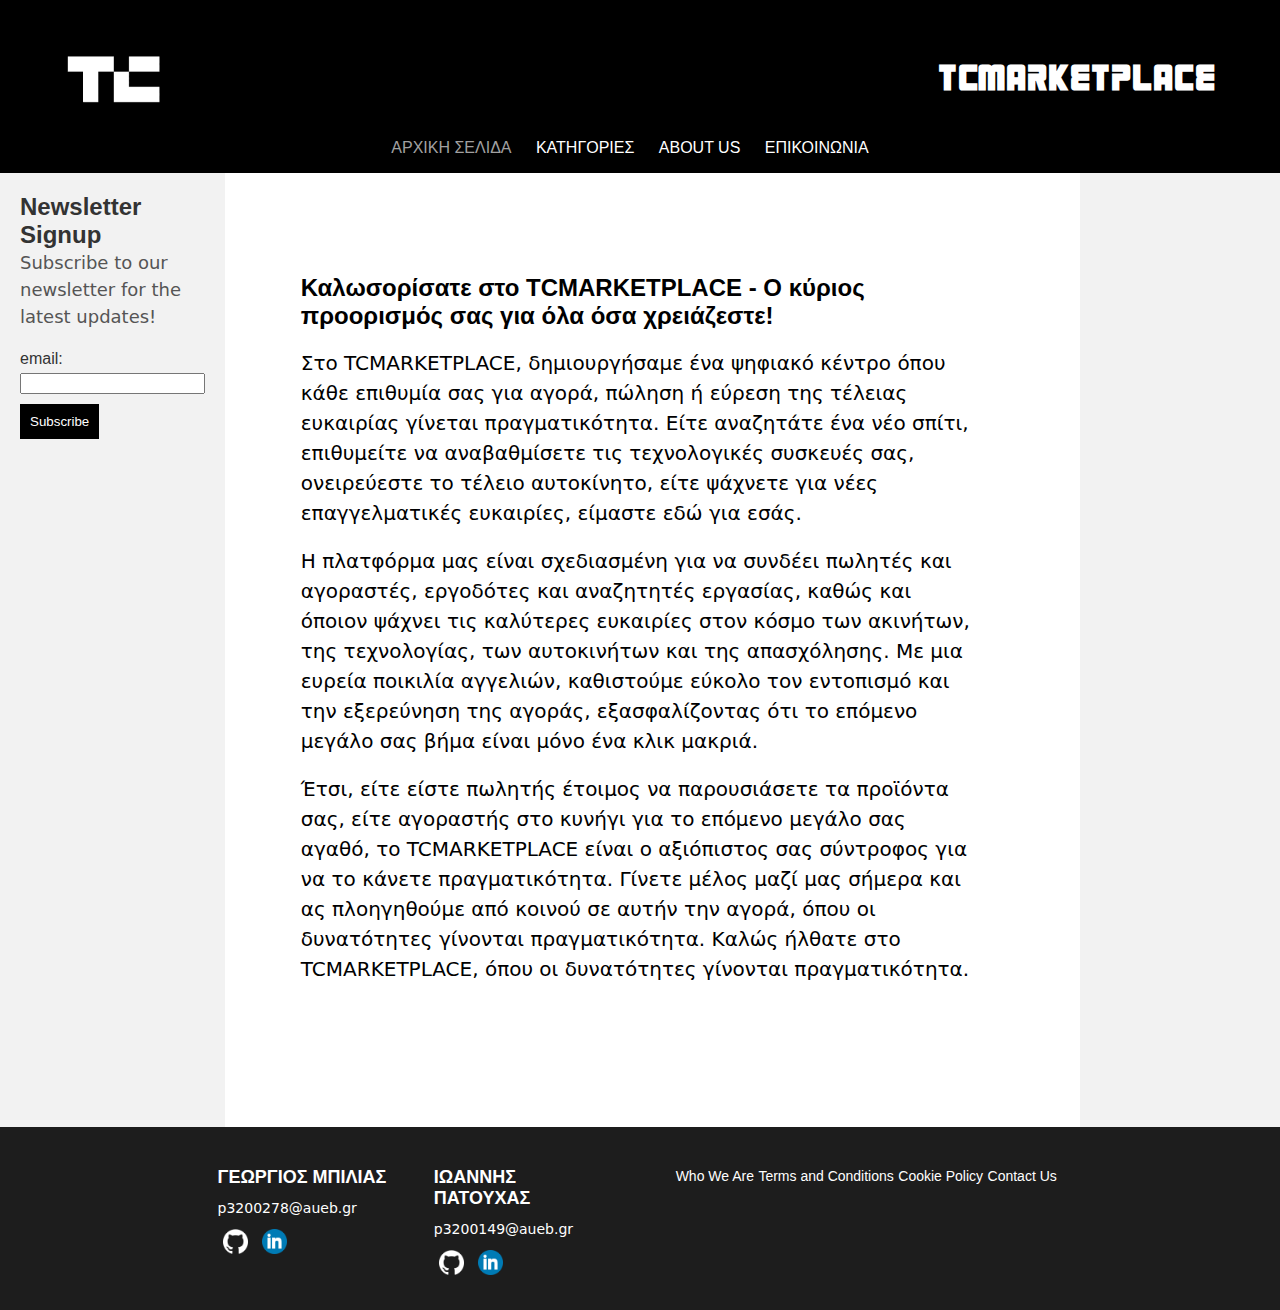
<file: index.html>
<!DOCTYPE html>

<html lang="el">

    <head>
        <meta charset="UTF-8" />
        <meta name="viewport" content="width=device-width" />
        <link rel="stylesheet" type="text/css" href="style.css">
        <title>Home Page</title>
    </head>

    <body>

        
        
        <header>

            <div class="title">
                <img src="photos/logo/unique_logo.png" alt="logo" width="100" height="100">
                <h1>TCMarketplace</h1>  
            </div>

            
            <div class="main-bar">
            <nav>
                <ul>
                    <li class="active"><a href="index.html">AΡΧΙΚΗ ΣΕΛΙΔΑ</a></li>
                    <li><a href="categories.html">ΚΑΤΗΓΟΡΙΕΣ</a></li>
                    <li><a href="about_us.html">ABOUT US</a></li>
                    <li><a href="contact_info.html">ΕΠΙΚΟΙΝΩΝΙΑ</a></li>
                </ul>
            </nav>    
            </div>
            
        </header>

        <main>
            <div class="introduction">
                <h2>Καλωσορίσατε στο TCMARKETPLACE - Ο κύριος προορισμός σας για όλα όσα χρειάζεστε!</h2>
                <br>
                <p>Στο TCMARKETPLACE, δημιουργήσαμε ένα ψηφιακό κέντρο όπου κάθε επιθυμία σας για αγορά, πώληση ή εύρεση της τέλειας ευκαιρίας γίνεται πραγματικότητα. Είτε αναζητάτε ένα νέο σπίτι, επιθυμείτε να αναβαθμίσετε τις τεχνολογικές συσκευές σας, ονειρεύεστε το τέλειο αυτοκίνητο, είτε ψάχνετε για νέες επαγγελματικές ευκαιρίες, είμαστε εδώ για εσάς.</p>
                <br>
                <p>Η πλατφόρμα μας είναι σχεδιασμένη για να συνδέει πωλητές και αγοραστές, εργοδότες και αναζητητές εργασίας, καθώς και όποιον ψάχνει τις καλύτερες ευκαιρίες στον κόσμο των ακινήτων, της τεχνολογίας, των αυτοκινήτων και της απασχόλησης. Με μια ευρεία ποικιλία αγγελιών, καθιστούμε εύκολο τον εντοπισμό και την εξερεύνηση της αγοράς, εξασφαλίζοντας ότι το επόμενο μεγάλο σας βήμα είναι μόνο ένα κλικ μακριά.</p>
                <br>
                <p>Έτσι, είτε είστε πωλητής έτοιμος να παρουσιάσετε τα προϊόντα σας, είτε αγοραστής στο κυνήγι για το επόμενο μεγάλο σας αγαθό, το TCMARKETPLACE είναι ο αξιόπιστος σας σύντροφος για να το κάνετε πραγματικότητα. Γίνετε μέλος μαζί μας σήμερα και ας πλοηγηθούμε από κοινού σε αυτήν την αγορά, όπου οι δυνατότητες γίνονται πραγματικότητα. Καλώς ήλθατε στο TCMARKETPLACE, όπου οι δυνατότητες γίνονται πραγματικότητα.</p>
            </div>

        </main>
        <!-- Added Signup to newsletter -->
        <aside> <!-- Adding the aside for the left column on the tablet and desktop and on bottom for phone -->
            <div class="left-column">
                <h2>Newsletter Signup</h2>
                <p>Subscribe to our newsletter for the latest updates!</p>
                <form action="#" method="post">
                    <label for="email_signup">email:</label>
                    <input type="email" id="email_signup" name="email_signup" autocomplete="email">
                    <button type="submit">Subscribe</button>
                </form>
            </div>
        </aside>

        <footer>
            <div class="footer-container">
                <div class="footer-content">
                    <div class="footer-column">
                        <h2>ΓΕΩΡΓΙΟΣ ΜΠΙΛΙΑΣ</h2>
                        <p><a href="mailto:p3200278@aueb.gr">p3200278@aueb.gr</a></p>
                        <a href="https://github.com/GeorgeBilias">
                            <img src="photos/footer2.png" alt="GitHub" width="25" height="25">
                        </a>
                        <a href="https://www.linkedin.com/in/george-bilias-02/">
                            <img src="photos/footer1.png" alt="LinkedIn" width="25" height="25">
                        </a>
                    </div>
                    <div class="footer-column">
                        <h2>ΙΩΑΝΝΗΣ ΠΑΤΟΥΧΑΣ</h2>
                        <p><a href="mailto:p3200149@aueb.gr">p3200149@aueb.gr</a></p>
                        <a href="https://github.com/GPatouchas">
                            <img src="photos/footer2.png" alt="GitHub" width="25" height="25">
                        </a>
                        <a href="https://www.linkedin.com/in/giannis-patouchas-8bb774240/">
                            <img src="photos/footer1.png" alt="LinkedIn" width="25" height="25">
                        </a>
                    </div>
                </div>
                <div class="footer-links">
                    <a href="about_us.html">Who We Are</a>
                    <a href="#">Terms and Conditions</a>
                    <a href="#">Cookie Policy</a>
                    <a href="contact_info.html">Contact Us</a>
                </div>
            </div>
        </footer>
        

        
        
    </body>

</html>
</file>
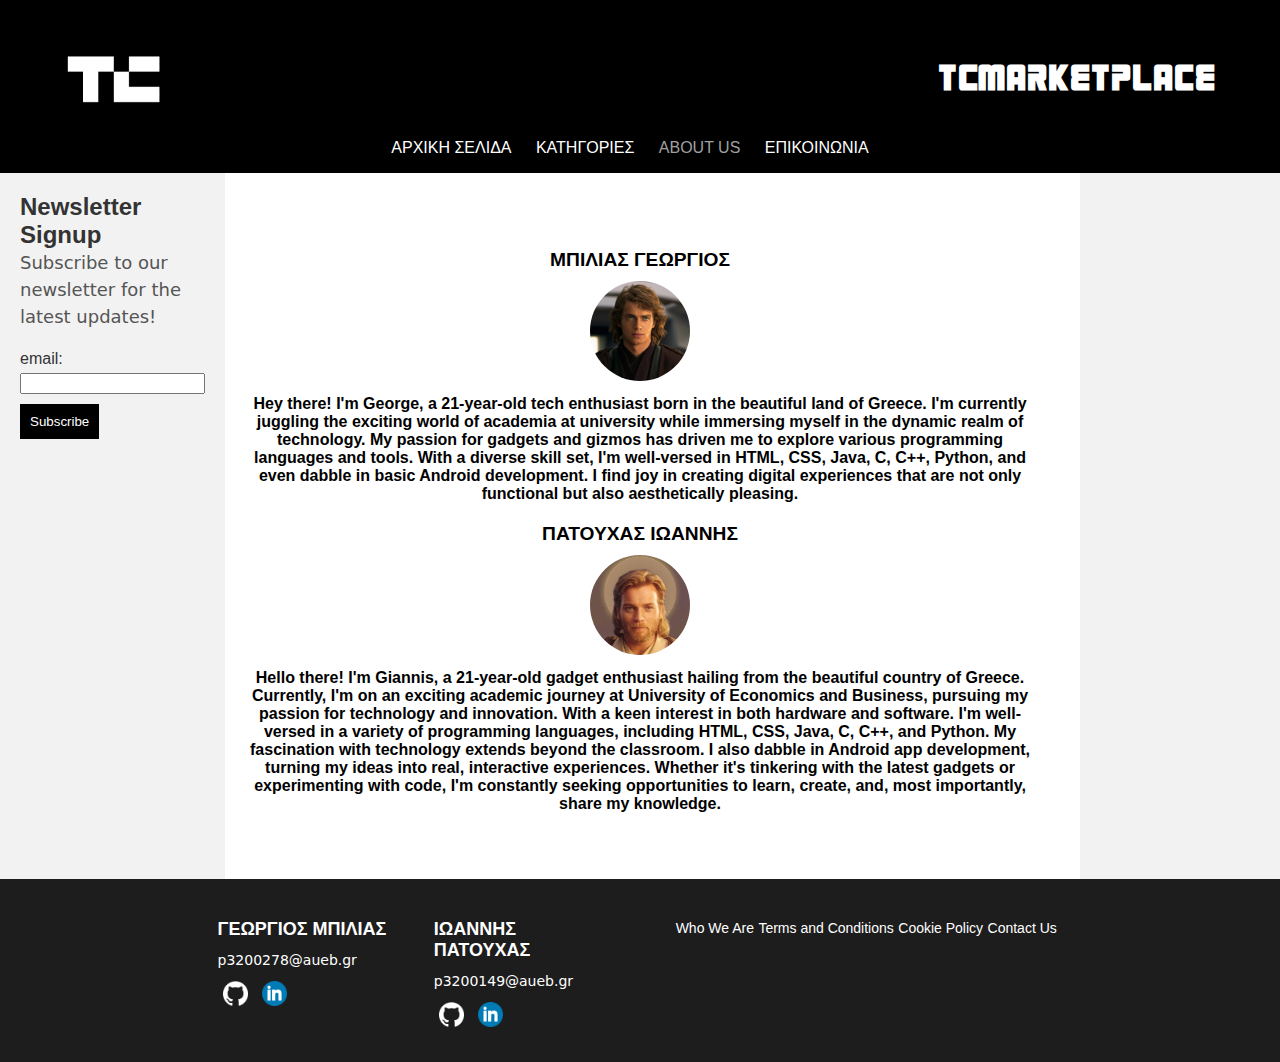
<file: about_us.html>
<!DOCTYPE html>

<html lang="en">

    <head>
        <meta charset="UTF-8" />
        <meta name="viewport" content="width=device-width" />
        <link rel="stylesheet" type="text/css" href="style.css">
        <title>About Us</title>
    </head>

    <body>
        
        <header>

        <div class="title">
            <img src="photos/logo/unique_logo.png" alt="logo" width="100" height="100">
            <h1>TCMarketplace</h1>  
        </div>

        
        <div class="main-bar">
        <nav>
            <ul>
                <li><a href="index.html">AΡΧΙΚΗ ΣΕΛΙΔΑ</a></li>
                <li><a href="categories.html">ΚΑΤΗΓΟΡΙΕΣ</a></li>
                <li class="active"><a href="about_us.html">ABOUT US</a></li>
                <li><a href="contact_info.html">ΕΠΙΚΟΙΝΩΝΙΑ</a></li>
            </ul>
        </nav>    
        </div>
        
    </header>

    <main>

        <div class="about_us">
            
            <h2>ΜΠΙΛΙΑΣ ΓΕΩΡΓΙΟΣ</h2>
            <img src="photos/Anakin.webp" alt="anakin" width="100" height="100">
            <h3>Hey there! I'm George, a 21-year-old tech enthusiast born in the beautiful land of Greece. I'm currently juggling the exciting world of academia at university while immersing myself in the dynamic realm of technology.

                My passion for gadgets and gizmos has driven me to explore various programming languages and tools. With a diverse skill set, I'm well-versed in HTML, CSS, Java, C, C++, Python, and even dabble in basic Android development. I find joy in creating digital experiences that are not only functional but also aesthetically pleasing.</h3>
            <h2>ΠΑΤΟΥΧΑΣ ΙΩΑΝΝΗΣ</h2>
            <img src="photos/SpaceJesus.png" alt="ben" width="100" height="100">
            <h3>Hello there! I'm Giannis, a 21-year-old gadget enthusiast hailing from the beautiful country of Greece. Currently, I'm on an exciting academic journey at University of Economics and Business, pursuing my passion for technology and innovation. With a keen interest in both hardware and software.
                I'm well-versed in a variety of programming languages, including HTML, CSS, Java, C, C++, and Python.
                
                My fascination with technology extends beyond the classroom. I also dabble in Android app development, turning my ideas into real, interactive experiences. 
                Whether it's tinkering with the latest gadgets or experimenting with code, I'm constantly seeking opportunities to learn, create, and, most importantly, share my knowledge.</h3>
        </div>
    
    </main>

    <!-- Added Signup to newsletter -->
    <aside> <!-- Adding the aside for the left column on the tablet and desktop and on bottom for phone -->
        <div class="left-column">
            <h2>Newsletter Signup</h2>
            <p>Subscribe to our newsletter for the latest updates!</p>
            <form action="#" method="post">
                <label for="email_signup">email:</label>
                <input type="email" id="email_signup" name="email_signup" autocomplete="email">
                <button type="submit">Subscribe</button>
            </form>
        </div>
    </aside>

        <footer>
            <div class="footer-container">
                <div class="footer-content">
                    <div class="footer-column">
                        <h2>ΓΕΩΡΓΙΟΣ ΜΠΙΛΙΑΣ</h2>
                        <p><a href="mailto:p3200278@aueb.gr">p3200278@aueb.gr</a></p>
                        <a href="https://github.com/GeorgeBilias">
                            <img src="photos/footer2.png" alt="GitHub" width="25" height="25">
                        </a>
                        <a href="https://www.linkedin.com/in/george-bilias-02/">
                            <img src="photos/footer1.png" alt="LinkedIn" width="25" height="25">
                        </a>
                    </div>
                    <div class="footer-column">
                        <h2>ΙΩΑΝΝΗΣ ΠΑΤΟΥΧΑΣ</h2>
                        <p><a href="mailto:p3200149@aueb.gr">p3200149@aueb.gr</a></p>
                        <a href="https://github.com/GPatouchas">
                            <img src="photos/footer2.png" alt="GitHub" width="25" height="25">
                        </a>
                        <a href="https://www.linkedin.com/in/giannis-patouchas-8bb774240/">
                            <img src="photos/footer1.png" alt="LinkedIn" width="25" height="25">
                        </a>
                    </div>
                </div>
                <div class="footer-links">
                    <a href="about_us.html">Who We Are</a>
                    <a href="#">Terms and Conditions</a>
                    <a href="#">Cookie Policy</a>
                    <a href="contact_info.html">Contact Us</a>
                </div>
            </div>
        </footer>
        
    </body>

</html>
</file>
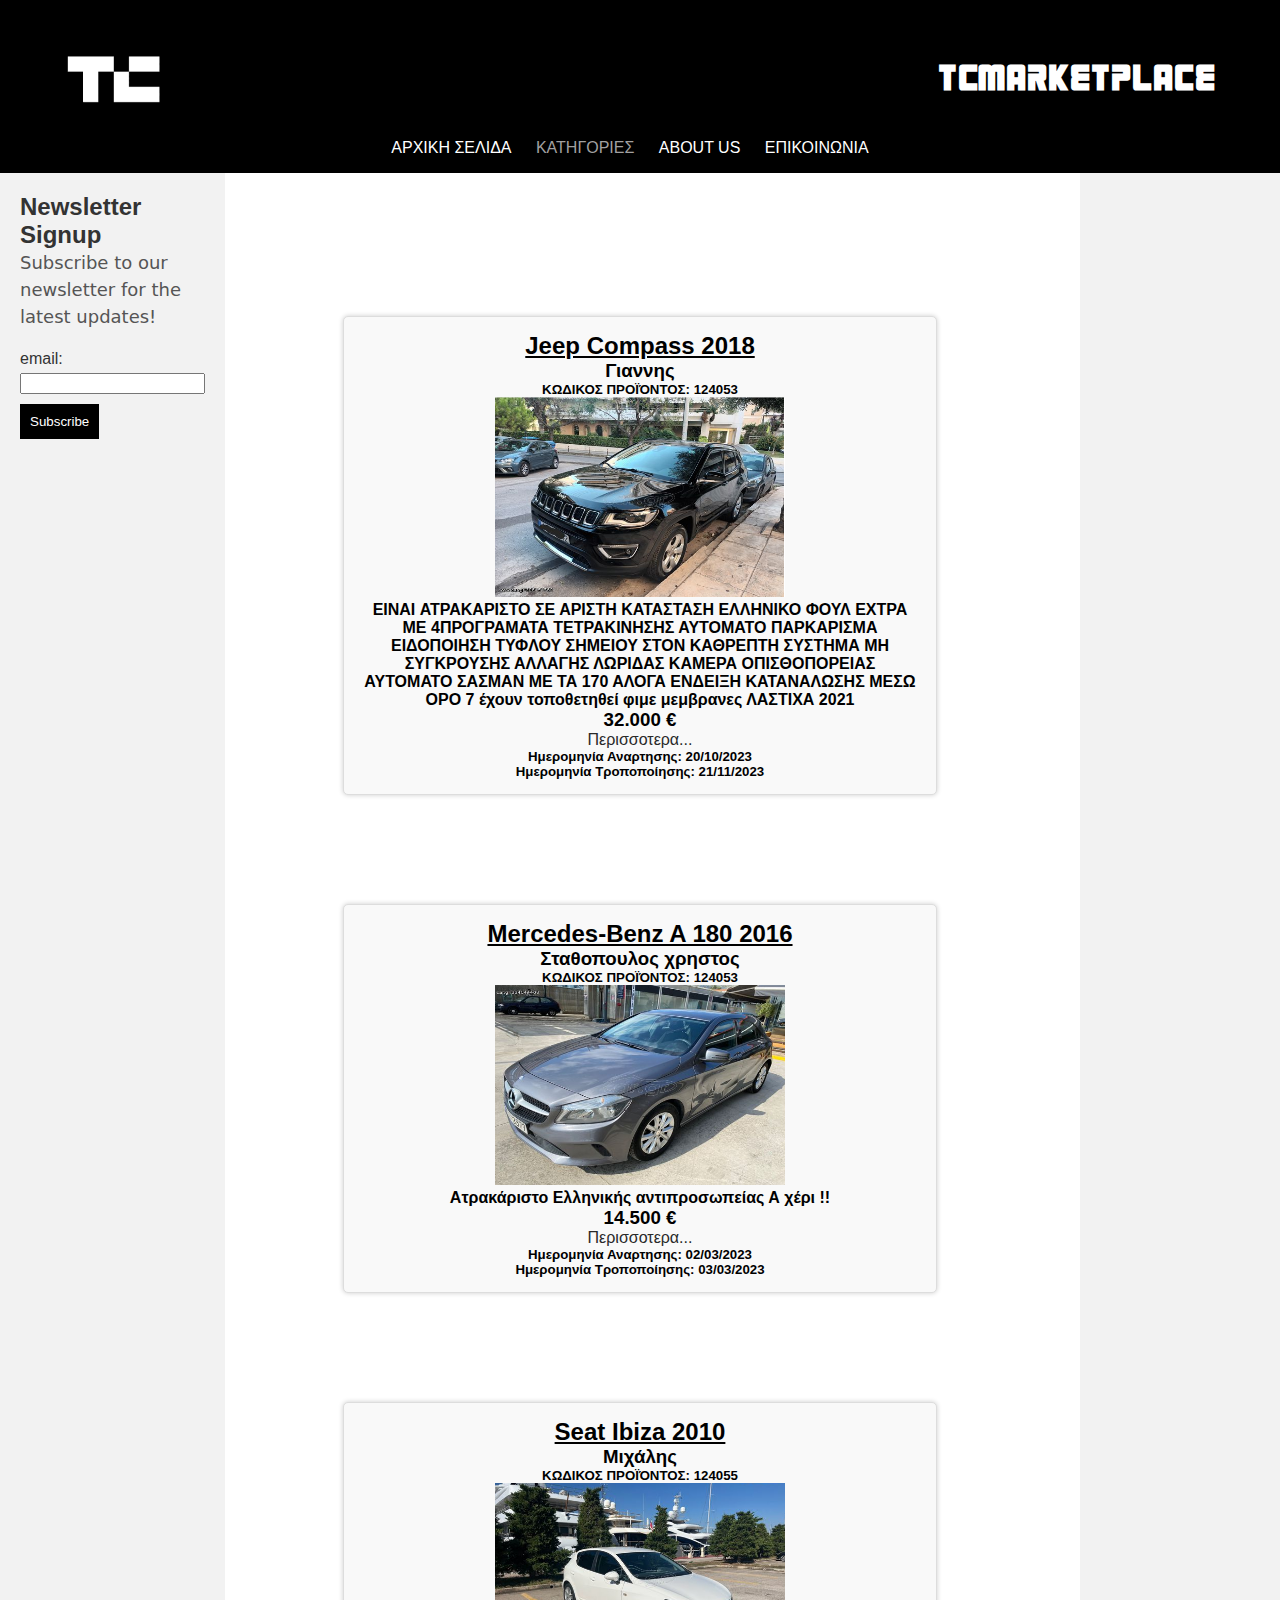
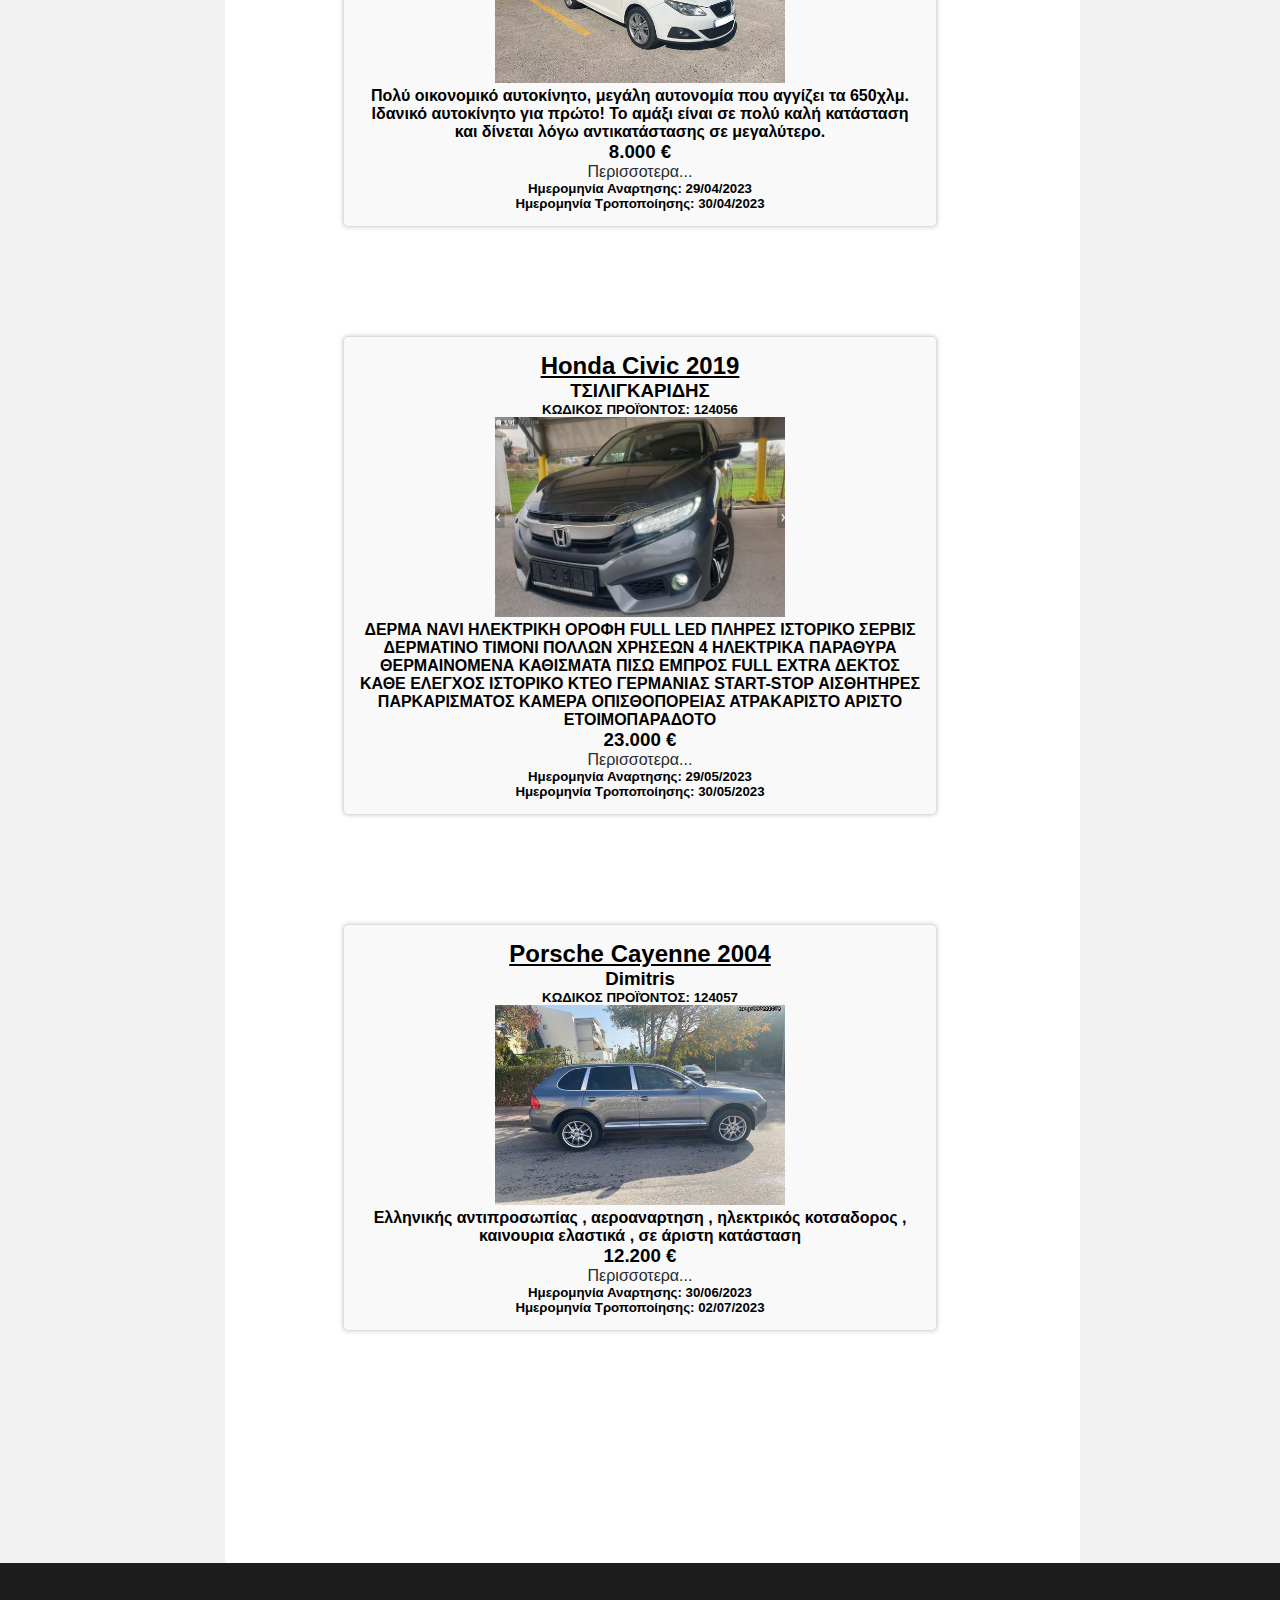
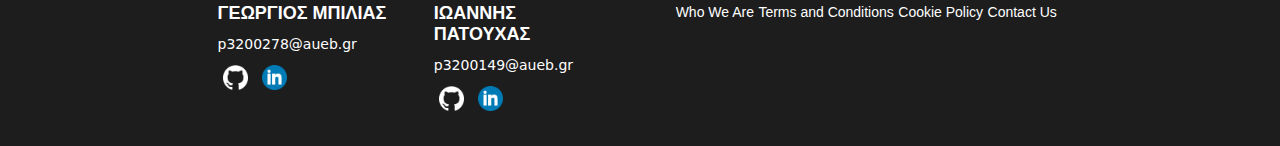
<file: car-sales.html>
<!DOCTYPE html>

<html lang="el">

    <head>
        <meta charset="UTF-8" />
        <meta name="viewport" content="width=device-width" />
        <link rel="stylesheet" type="text/css" href="style.css">
        <title>Car Sales</title>
    </head>

    <body>
        
        <header>

            <div class="title">
                <img src="photos/logo/unique_logo.png" alt="logo" width="100" height="100">
                <h1>TCMarketplace</h1>  
            </div>

            
            <div class="main-bar">
            <nav>
                <ul>
                    <li><a href="index.html">AΡΧΙΚΗ ΣΕΛΙΔΑ</a></li>
                    <li class="active"><a href="categories.html">ΚΑΤΗΓΟΡΙΕΣ</a></li>
                    <li><a href="about_us.html">ABOUT US</a></li>
                    <li><a href="contact_info.html">ΕΠΙΚΟΙΝΩΝΙΑ</a></li>
                </ul>
            </nav>    
            </div>
            
        </header>

        <main>

            <div class="car-listings">
                <ol class="grid2">
                    <li>
                        <div class="C-item-1">
                            <h2><u>Jeep Compass 2018</u></h2>
                            <h3>Γιαννης</h3>
                            <h5>ΚΩΔΙΚΟΣ ΠΡΟΪΌΝΤΟΣ: 124053</h5>
                            <img src="photos/cars/jeep-compass.png" alt="car1" width="290" height="200">
                            <h4>EINAI ΑΤΡΑΚΑΡΙΣΤΟ ΣΕ ΑΡΙΣΤΗ ΚΑΤΑΣΤΑΣΗ ΕΛΛΗΝΙΚΟ ΦΟΥΛ ΕΧΤΡΑ ΜΕ 4ΠΡΟΓΡΑΜΑΤΑ ΤΕΤΡΑΚΙΝΗΣΗΣ ΑΥΤΟΜΑΤΟ ΠΑΡΚΑΡΙΣΜΑ ΕΙΔΟΠΟΙΗΣΗ ΤΥΦΛΟΥ ΣΗΜΕΙΟΥ ΣΤΟΝ ΚΑΘΡΕΠΤΗ ΣΥΣΤΗΜΑ ΜΗ ΣΥΓΚΡΟΥΣΗΣ ΑΛΛΑΓΗΣ ΛΩΡΙΔΑΣ  ΚΑΜΕΡΑ ΟΠΙΣΘΟΠΟΡΕΙΑΣ ΑΥΤΟΜΑΤΟ ΣΑΣΜΑΝ ΜΕ ΤΑ 170 ΑΛΟΓΑ ΕΝΔΕΙΞΗ ΚΑΤΑΝΑΛΩΣΗΣ ΜΕΣΩ ΟΡΟ 7 έχουν τοποθετηθεί φιμε μεμβρανες ΛΑΣΤΙΧΑ 2021</h4>
                            <h3>32.000 €</h3>
                            <a href="#">Περισσοτερα...</a>
                            <h5>Ημερομηνία Αναρτησης: 20/10/2023</h5>
                            <h5>Ημερομηνία Τροποποίησης: 21/11/2023</h5>
                        </div>
                    </li>
                    <li>
                        <div class="C-item-2">
                            <h2><u>Mercedes-Benz A 180 2016</u></h2>
                            <h3>Σταθοπουλος χρηστος</h3>
                            <h5>ΚΩΔΙΚΟΣ ΠΡΟΪΌΝΤΟΣ: 124053</h5>
                            <img src="photos/cars/mercedes-a-class.png" alt="car2" width="290" height="200">
                            <h4>Ατρακάριστο Ελληνικής αντιπροσωπείας Α χέρι !!</h4>
                            <h3>14.500 €</h3>
                            <a href="#">Περισσοτερα...</a>
                            <h5>Ημερομηνία Αναρτησης: 02/03/2023</h5>
                            <h5>Ημερομηνία Τροποποίησης: 03/03/2023</h5>
                        </div>
                    </li>
                    <li>
                        <div class="C-item-3">
                            <h2><u>Seat Ibiza 2010</u></h2>
                            <h3>Μιχάλης</h3>
                            <h5>ΚΩΔΙΚΟΣ ΠΡΟΪΌΝΤΟΣ: 124055</h5>
                            <img src="photos/cars/seat-ibiza.png" alt="car3" width="290" height="200">
                            <h4>Πολύ οικονομικό αυτοκίνητο, μεγάλη αυτονομία που αγγίζει τα 650χλμ. Ιδανικό αυτοκίνητο για πρώτο! Το αμάξι είναι σε πολύ καλή κατάσταση και δίνεται λόγω αντικατάστασης σε μεγαλύτερο.</h4>
                            <h3>8.000 €</h3>
                            <a href="#">Περισσοτερα...</a>
                            <h5>Ημερομηνία Αναρτησης: 29/04/2023</h5>
                            <h5>Ημερομηνία Τροποποίησης: 30/04/2023</h5>
                        </div>
                    </li>
                    <li>
                        <div class="C-item-4">
                            <h2><u>Honda Civic 2019</u></h2>
                            <h3>ΤΣΙΛΙΓΚΑΡΙΔΗΣ</h3>
                            <h5>ΚΩΔΙΚΟΣ ΠΡΟΪΌΝΤΟΣ: 124056</h5>
                            <img src="photos/cars/honda-civic.png" alt="car4" width="290" height="200">
                            <h4>ΔΕΡΜΑ
                                NAVI
                                ΗΛΕΚΤΡΙΚΗ ΟΡΟΦΗ 
                                FULL LED 
                                ΠΛΗΡΕΣ ΙΣΤΟΡΙΚΟ ΣΕΡΒΙΣ 
                            ΔΕΡΜΑΤΙΝΟ ΤΙΜΟΝΙ ΠΟΛΛΩΝ ΧΡΗΣΕΩΝ
                            4 ΗΛΕΚΤΡΙΚΑ ΠΑΡΑΘΥΡΑ
                            ΘΕΡΜΑΙΝΟΜΕΝΑ ΚΑΘΙΣΜΑΤΑ ΠΙΣΩ ΕΜΠΡΟΣ 
                            FULL EXTRA
                            ΔΕΚΤΟΣ ΚΑΘΕ ΕΛΕΓΧΟΣ
                            ΙΣΤΟΡΙΚΟ ΚΤΕΟ ΓΕΡΜΑΝΙΑΣ 
                            START-STOP
                            ΑΙΣΘΗΤΗΡΕΣ ΠΑΡΚΑΡΙΣΜΑΤΟΣ
                            ΚΑΜΕΡΑ ΟΠΙΣΘΟΠΟΡΕΙΑΣ
                            ΑΤΡΑΚΑΡΙΣΤΟ
                                ΑΡΙΣΤΟ
                                ΕΤΟΙΜΟΠΑΡΑΔΟΤΟ</h4>
                            <h3>23.000 €</h3>
                            <a href="#">Περισσοτερα...</a>
                            <h5>Ημερομηνία Αναρτησης: 29/05/2023</h5>
                            <h5>Ημερομηνία Τροποποίησης: 30/05/2023</h5>
                        </div>
                    </li>
                    <li>
                        <div class="C-item-5">
                            <h2><u>Porsche Cayenne 2004</u></h2>
                            <h3>Dimitris</h3>
                            <h5>ΚΩΔΙΚΟΣ ΠΡΟΪΌΝΤΟΣ: 124057</h5>
                            <img src="photos/cars/Porsche-Cayenne.png" alt="car5" width="290" height="200">
                            <h4>Ελληνικής αντιπροσωπίας , αεροαναρτηση , ηλεκτρικός κοτσαδορος , καινουρια ελαστικά , σε άριστη κατάσταση</h4>
                            <h3>12.200 €</h3>
                            <a href="#">Περισσοτερα...</a>
                            <h5>Ημερομηνία Αναρτησης: 30/06/2023</h5>
                            <h5>Ημερομηνία Τροποποίησης: 02/07/2023</h5>
                        </div>
                    </li>
                </ol>
            </div>
        
        </main>

        <!-- Added Signup to newsletter -->
        <aside> <!-- Adding the aside for the left column on the tablet and desktop and on bottom for phone -->
            <div class="left-column">
                <h2>Newsletter Signup</h2>
                <p>Subscribe to our newsletter for the latest updates!</p>
                <form action="#" method="post">
                    <label for="email_signup">email:</label>
                    <input type="email" id="email_signup" name="email_signup" autocomplete="email">
                    <button type="submit">Subscribe</button>
                </form>
            </div>
        </aside>

        <footer>
            <div class="footer-container">
                <div class="footer-content">
                    <div class="footer-column">
                        <h2>ΓΕΩΡΓΙΟΣ ΜΠΙΛΙΑΣ</h2>
                        <p><a href="mailto:p3200278@aueb.gr">p3200278@aueb.gr</a></p>
                        <a href="https://github.com/GeorgeBilias">
                            <img src="photos/footer2.png" alt="GitHub" width="25" height="25">
                        </a>
                        <a href="https://www.linkedin.com/in/george-bilias-02/">
                            <img src="photos/footer1.png" alt="LinkedIn" width="25" height="25">
                        </a>
                    </div>
                    <div class="footer-column">
                        <h2>ΙΩΑΝΝΗΣ ΠΑΤΟΥΧΑΣ</h2>
                        <p><a href="mailto:p3200149@aueb.gr">p3200149@aueb.gr</a></p>
                        <a href="https://github.com/GPatouchas">
                            <img src="photos/footer2.png" alt="GitHub" width="25" height="25">
                        </a>
                        <a href="https://www.linkedin.com/in/giannis-patouchas-8bb774240/">
                            <img src="photos/footer1.png" alt="LinkedIn" width="25" height="25">
                        </a>
                    </div>
                </div>
                <div class="footer-links">
                    <a href="about_us.html">Who We Are</a>
                    <a href="#">Terms and Conditions</a>
                    <a href="#">Cookie Policy</a>
                    <a href="contact_info.html">Contact Us</a>
                </div>
            </div>
        </footer>
        
    </body>

</html>
</file>
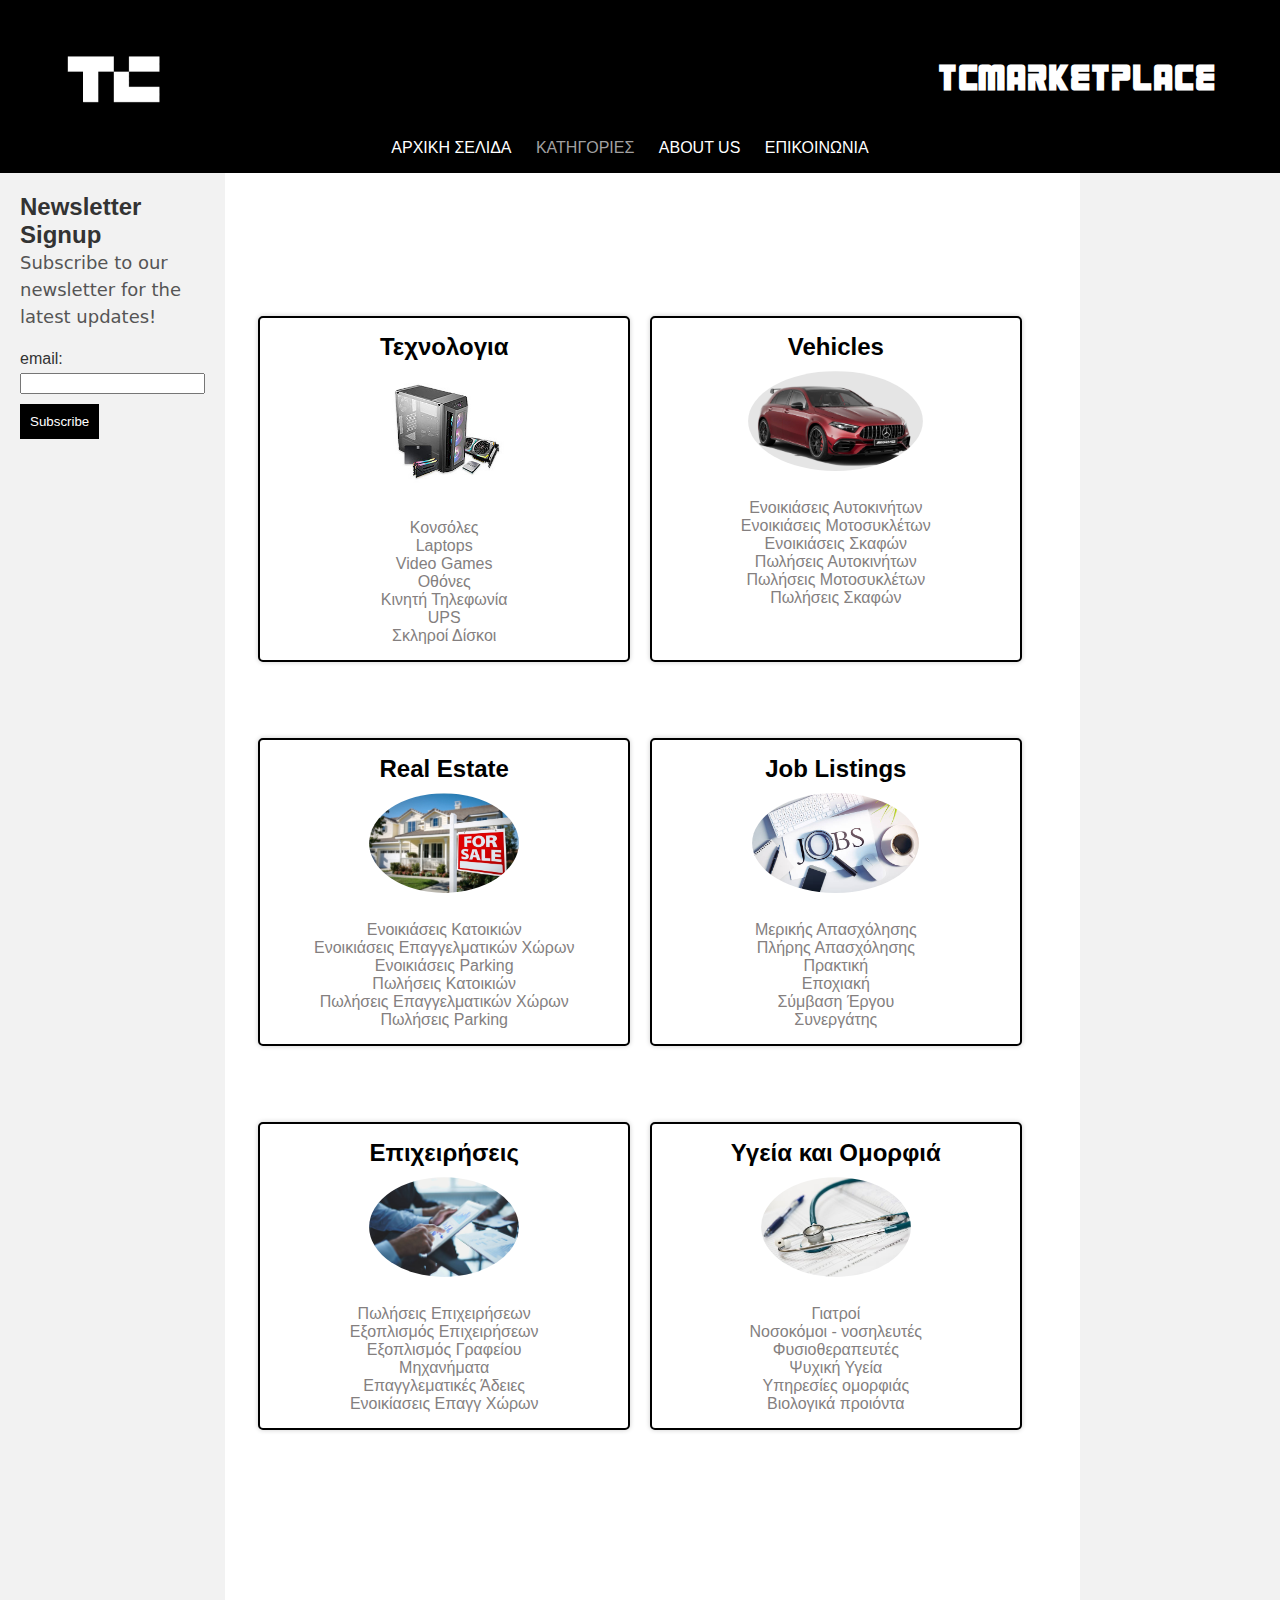
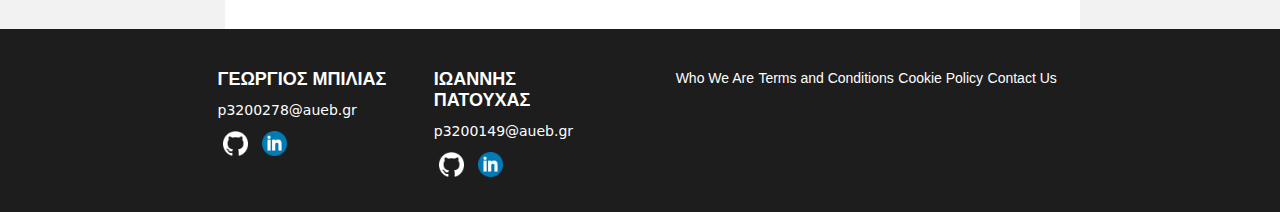
<file: categories.html>
<!DOCTYPE html>

<html lang="el">

    <head>
        <meta charset="UTF-8" />
        <meta name="viewport" content="width=device-width" />
        <link rel="stylesheet" type="text/css" href="style.css">
        <title>Categories</title>
    </head>

    <body>

        
        
        <header>

            <div class="title">
                <img src="photos/logo/unique_logo.png" alt="logo" width="100" height="100">
                <h1>TCMarketplace</h1>  
            </div>

            
            <div class="main-bar">
            <nav>
                <ul>
                    <li><a href="index.html">AΡΧΙΚΗ ΣΕΛΙΔΑ</a></li>
                    <li class="active"><a href="categories.html">ΚΑΤΗΓΟΡΙΕΣ</a></li>
                    <li><a href="about_us.html">ABOUT US</a></li>
                    <li><a href="contact_info.html">ΕΠΙΚΟΙΝΩΝΙΑ</a></li>
                </ul>
            </nav>    
            </div>
            
        </header>

        
        <main>

            <div class="categories">
                <ol class="grid3">
                    <li>
                        <div class="category">
                            <h2>Τεχνολογια</h2>
                            <img src="photos/hardware.jpeg" alt="hardware" height="120"><br>
                            <a href="video_games-consoles.html">Κονσόλες</a><br>
                            <a href="">Laptops</a><br>
                            <a href="">Video Games</a><br>
                            <a href="">Οθόνες</a><br>
                            <a href="">Κινητή Τηλεφωνία</a><br>
                            <a href="">UPS</a><br>
                            <a href="">Σκληροί Δίσκοι</a><br>
                        </div>
                    </li>
                    <li>
                        <div class="category">
                            <h2>Vehicles</h2>
                            <img src="photos/car.jpg" alt="car" height="100"><br>
                            <a href="">Ενοικιάσεις Αυτοκινήτων</a><br>
                            <a href="">Ενοικιάσεις Μοτοσυκλέτων</a><br>
                            <a href="">Ενοικιάσεις Σκαφών</a><br>
                            <a href="car-sales.html">Πωλήσεις Αυτοκινήτων</a><br>
                            <a href="">Πωλήσεις Μοτοσυκλέτων</a><br>
                            <a href="">Πωλήσεις Σκαφών</a><br>
                        </div>
                    </li>
                    <li>
                        <div class="category">
                            <h2>Real Estate</h2>
                            <img src="photos/real-estate.jpeg" alt="real-estate" height="100"><br>
                            <a href="">Ενοικιάσεις Κατοικιών</a><br>
                            <a href="">Ενοικιάσεις Επαγγελματικών Χώρων</a><br>
                            <a href="">Ενοικιάσεις Parking</a><br>
                            <a href="">Πωλήσεις Κατοικιών</a><br>
                            <a href="">Πωλήσεις Επαγγελματικών Χώρων</a><br>
                            <a href="">Πωλήσεις Parking</a><br>
                            
                        </div>
                    </li>
                    <li>
                        <div class="category">
                            <h2>Job Listings</h2>
                            <img src="photos/jobs.jpg" alt="jobs" height="100"><br>
                            <a href="">Μερικής Απασχόλησης</a><br>
                            <a href="">Πλήρης Απασχόλησης</a><br>
                            <a href="">Πρακτική</a><br>
                            <a href="">Εποχιακή</a><br>
                            <a href="">Σύμβαση Έργου</a><br>
                            <a href="">Συνεργάτης</a><br>
                        </div>
                    </li>
                    <li>
                        <div class="category">
                            <h2>Eπιχειρήσεις</h2>
                            <img src="photos/business.jpg" alt="business" height="100"><br>
                            <a href="">Πωλήσεις Επιχειρήσεων</a><br>
                            <a href="">Εξοπλισμός Επιχειρήσεων</a><br>
                            <a href="">Εξοπλισμός Γραφείου</a><br>
                            <a href="">Μηχανήματα</a><br>
                            <a href="">Επαγγλεματικές Άδειες</a><br>
                            <a href="">Ενοικίασεις Επαγγ Χώρων</a><br>
                        </div>
                    </li>
                    <li>
                        <div class="category">
                            <h2>Υγεία και Ομορφιά</h2>
                            <img src="photos/medical.jpeg" alt="medical" height="100"><br>
                            <a href="">Γιατροί</a><br>
                            <a href="">Νοσοκόμοι - νοσηλευτές</a><br>
                            <a href="">Φυσιοθεραπευτές</a><br>
                            <a href="">Ψυχική Υγεία</a><br>
                            <a href="">Υπηρεσίες ομορφιάς</a><br>
                            <a href="">Βιολογικά προιόντα</a><br>
                        </div>
                    </li>
                </ol>
            </div>
        
        </main>

        <!-- Added Signup to newsletter -->
        <aside> <!-- Adding the aside for the left column on the tablet and desktop and on bottom for phone -->
            <div class="left-column">
                <h2>Newsletter Signup</h2>
                <p>Subscribe to our newsletter for the latest updates!</p>
                <form action="#" method="post">
                    <label for="email_signup">email:</label>
                    <input type="email" id="email_signup" name="email_signup" autocomplete="email">
                    <button type="submit">Subscribe</button>
                </form>
            </div>
        </aside>

        <footer>
            <div class="footer-container">
                <div class="footer-content">
                    <div class="footer-column">
                        <h2>ΓΕΩΡΓΙΟΣ ΜΠΙΛΙΑΣ</h2>
                        <p><a href="mailto:p3200278@aueb.gr">p3200278@aueb.gr</a></p>
                        <a href="https://github.com/GeorgeBilias">
                            <img src="photos/footer2.png" alt="GitHub" width="25" height="25">
                        </a>
                        <a href="https://www.linkedin.com/in/george-bilias-02/">
                            <img src="photos/footer1.png" alt="LinkedIn" width="25" height="25">
                        </a>
                    </div>
                    <div class="footer-column">
                        <h2>ΙΩΑΝΝΗΣ ΠΑΤΟΥΧΑΣ</h2>
                        <p><a href="mailto:p3200149@aueb.gr">p3200149@aueb.gr</a></p>
                        <a href="https://github.com/GPatouchas">
                            <img src="photos/footer2.png" alt="GitHub" width="25" height="25">
                        </a>
                        <a href="https://www.linkedin.com/in/giannis-patouchas-8bb774240/">
                            <img src="photos/footer1.png" alt="LinkedIn" width="25" height="25">
                        </a>
                    </div>
                </div>
                <div class="footer-links">
                    <a href="about_us.html">Who We Are</a>
                    <a href="">Terms and Conditions</a>
                    <a href="">Cookie Policy</a>
                    <a href="contact_info.html">Contact Us</a>
                </div>
            </div>
        </footer>

    </body>

</html>
</file>
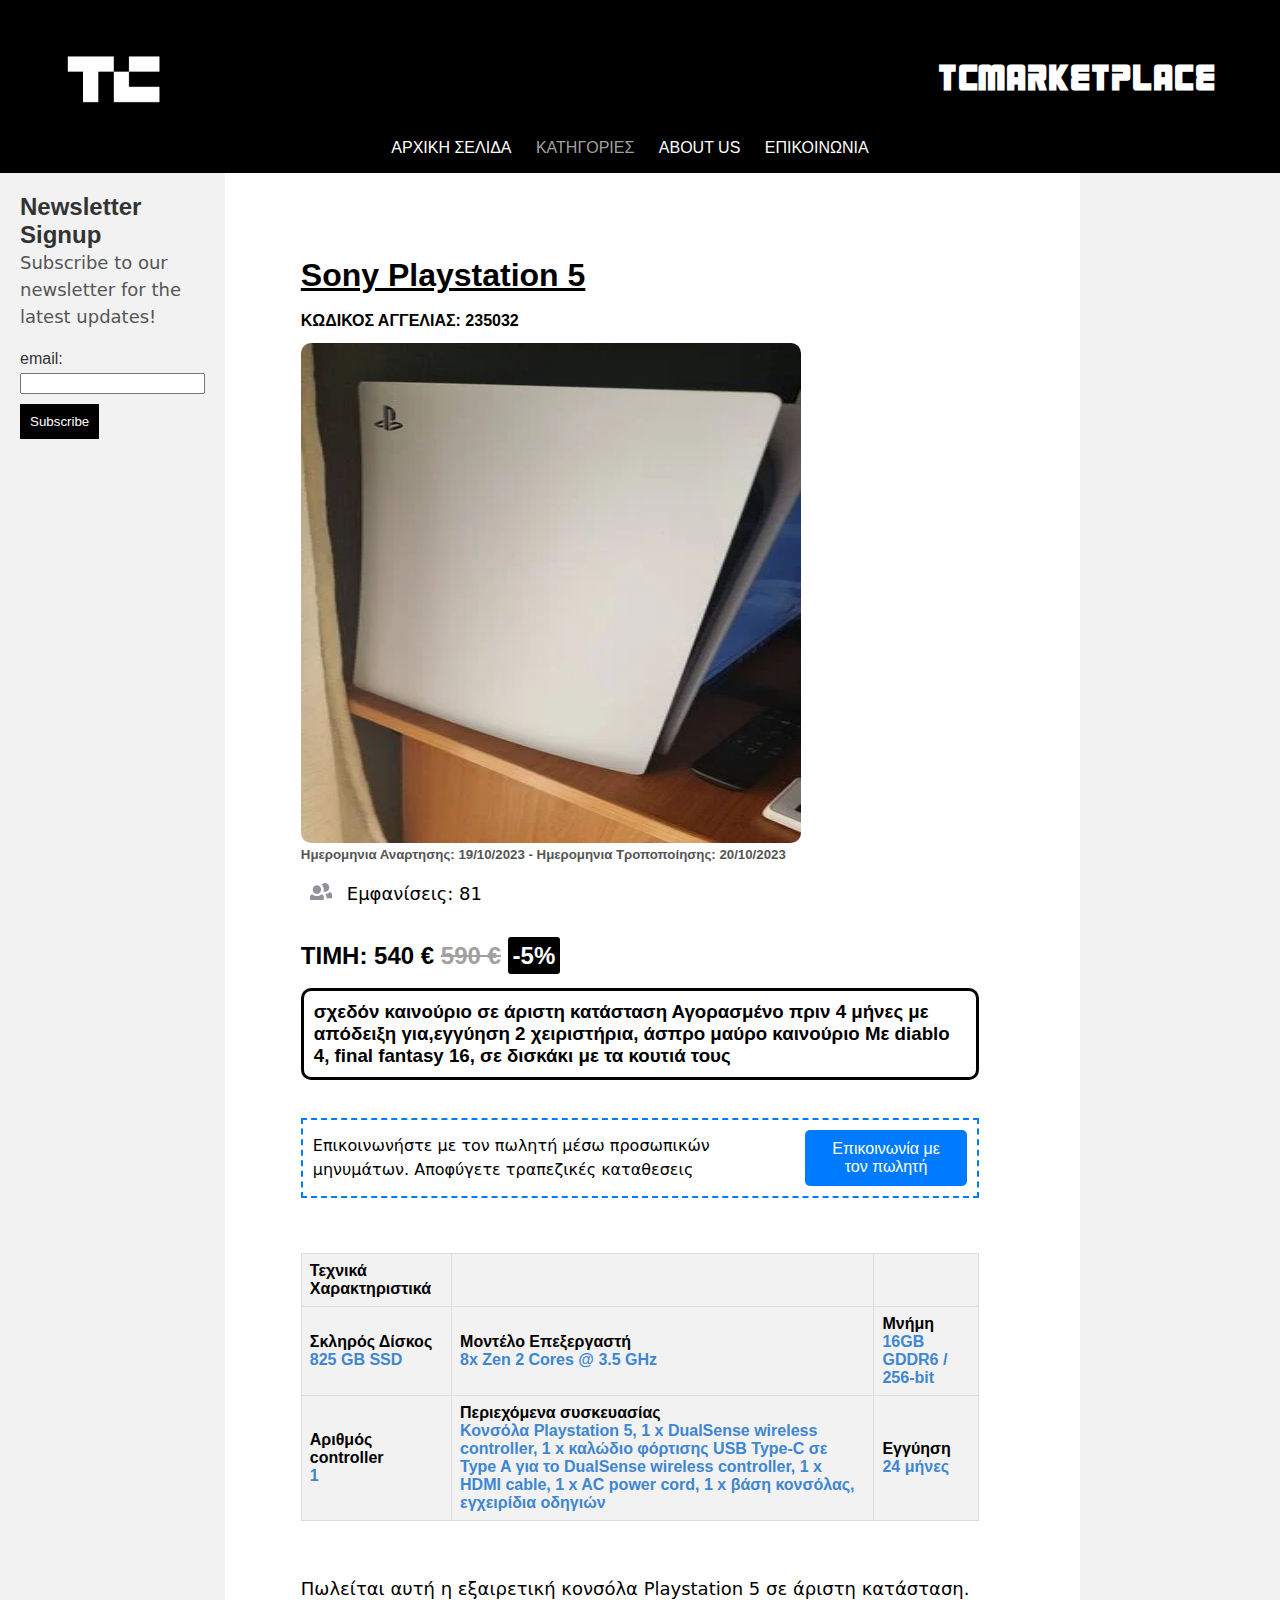
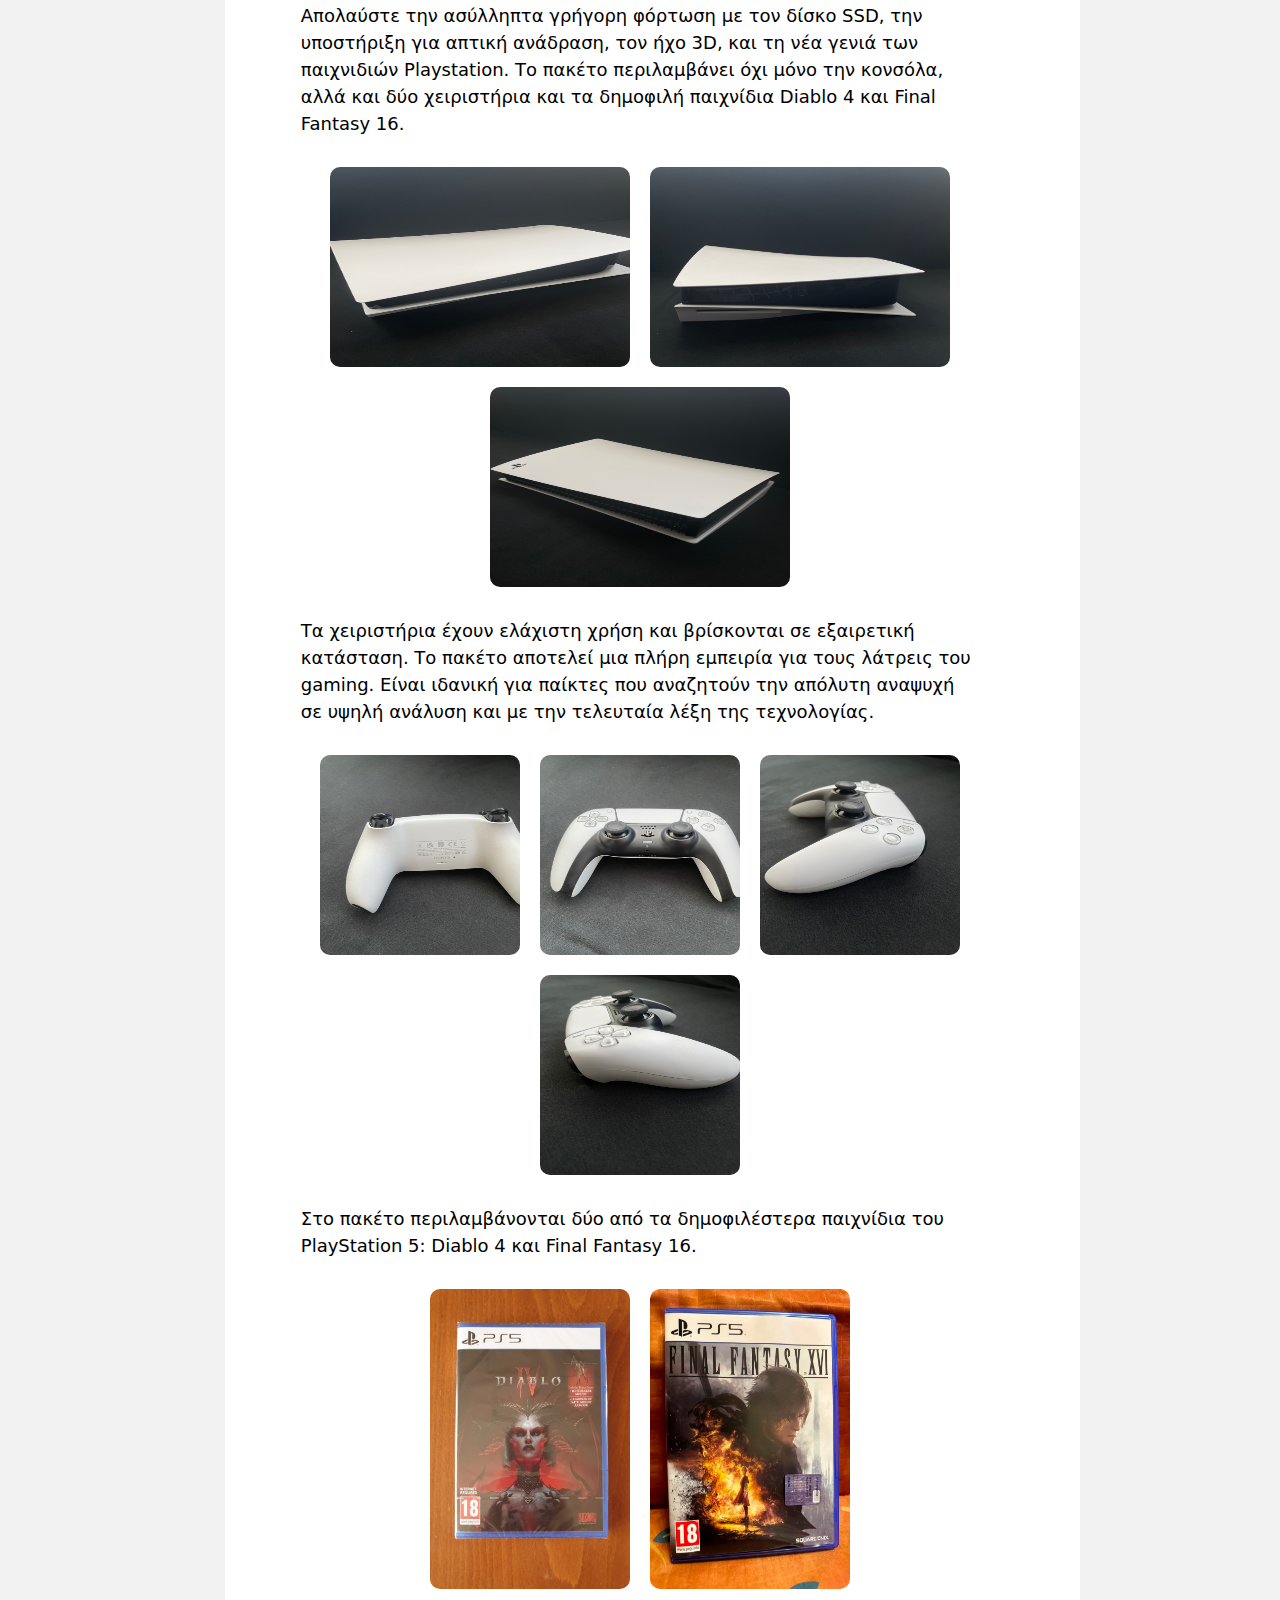
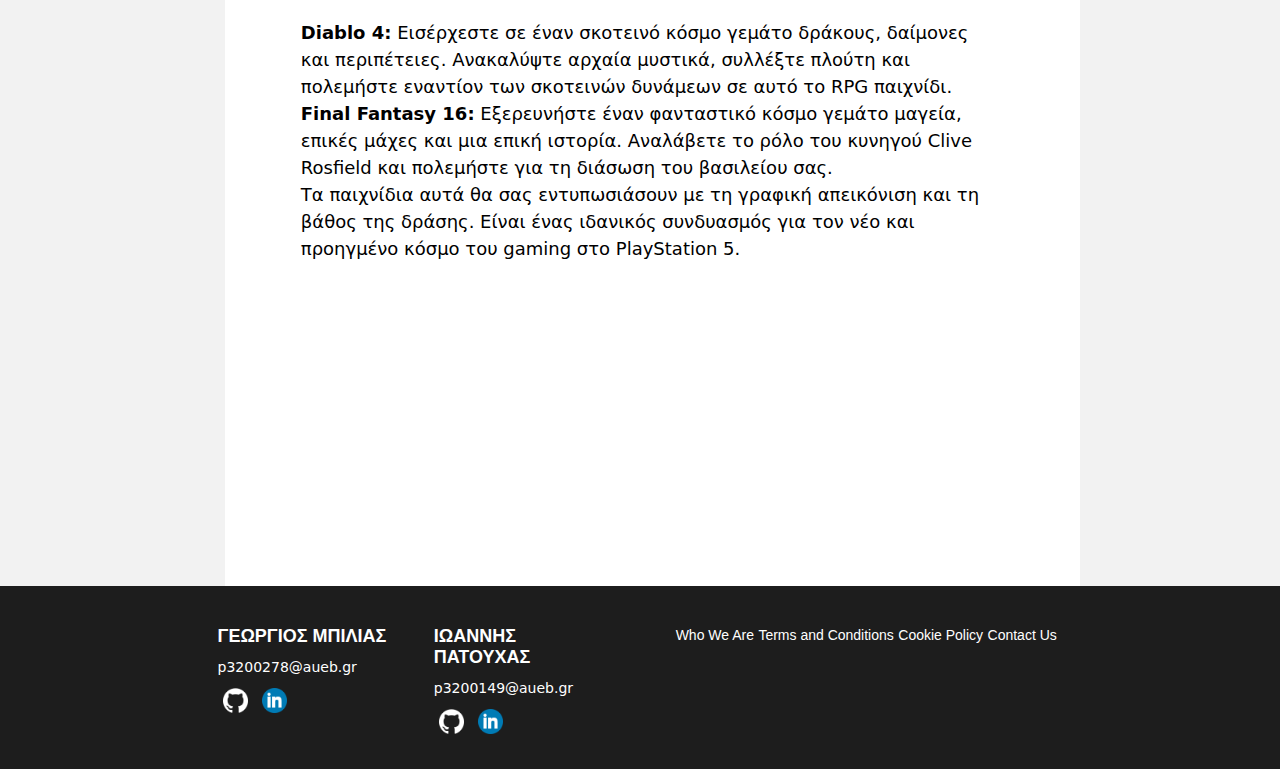
<file: consoles-ps5-details.html>
<!DOCTYPE html>

<html lang="el">

    <head>
        <meta charset="UTF-8" />
        <meta name="viewport" content="width=device-width" />
        <link rel="stylesheet" type="text/css" href="style.css">
        <title>PS5</title>
    </head>

    <body>

        <header>

            <div class="title">
                <img src="photos/logo/unique_logo.png" alt="logo" width="100" height="100">
                <h1>TCMarketplace</h1>  
            </div>

            
            <div class="main-bar">
            <nav>
                <ul>
                    <li><a href="index.html">AΡΧΙΚΗ ΣΕΛΙΔΑ</a></li>
                    <li class="active"><a href="categories.html">ΚΑΤΗΓΟΡΙΕΣ</a></li>
                    <li><a href="about_us.html">ABOUT US</a></li>
                    <li><a href="contact_info.html">ΕΠΙΚΟΙΝΩΝΙΑ</a></li>
                </ul>
            </nav>    
            </div>
            
        </header>

        <main>

            <div class="item">
                <h1><u>Sony Playstation 5</u></h1>
                <br><h4>ΚΩΔΙΚΟΣ ΑΓΓΕΛΙΑΣ: 235032</h4>
                <img id="pic" src="photos/ps/ps5_1.webp" alt="pic1" width="500" height="500">
                <h5>Ημερομηνια Αναρτησης: 19/10/2023 - Ημερομηνια Τροποποίησης: 20/10/2023</h5>
                <div>
                    <img id="views" src="photos/p2.png" alt="p2">
                    <p>Εμφανίσεις: 81</p>
                </div>
                
                <br><h2>ΤΙΜΗ: 540 € <del>590 €</del> <span class="discount">-5%</span></h2><br>
                <div id="border2">
                    <h3>σχεδόν καινούριο σε άριστη κατάσταση Αγορασμένο πριν 4 μήνες με απόδειξη για,εγγύηση 2 χειριστήρια, άσπρο μαύρο καινούριο Με diablo 4, final fantasy 16, σε δισκάκι με τα κουτιά τους </h3>
                </div><br>

                <div id="border">
                    <p id="buy">Επικοινωνήστε με τον πωλητή μέσω προσωπικών μηνυμάτων. Αποφύγετε τραπεζικές καταθεσεις</p>
                    <button id="buy2">Επικοινωνία με τον πωλητή</button>
                </div>

                <table>
                    <tr>
                        <th>Τεχνικά Χαρακτηριστικά</th>
                        <th></th>
                        <th></th>
                    </tr>
                    <tr>
                        <th>
                            <div class="sub-1">Σκληρός Δίσκος </div>
                            <div class="sub-2">825 GB SSD </div>
                        </th>
                        <th>
                            <div class="sub-1">Μοντέλο Επεξεργαστή </div>
                            <div class="sub-2">8x Zen 2 Cores @ 3.5 GHz </div>
                        </th>
                        <th>
                            <div class="sub-1">Μνήμη</div>
                            <div class="sub-2">16GB GDDR6 / 256-bit </div>
                        </th>
                    </tr>
                    <tr>
                        <th>
                            <div class="sub-1">Αριθμός controller </div>
                            <div class="sub-2">1 </div>
                        </th>
                        <th>
                            <div class="sub-1">Περιεχόμενα συσκευασίας</div>
                            <div class="sub-2">Κονσόλα Playstation 5, 1 x DualSense wireless controller, 1 x καλώδιο φόρτισης USB Type-C σε Type A για το DualSense wireless controller, 1 x HDMI cable, 1 x AC power cord, 1 x βάση κονσόλας, εγχειρίδια οδηγιών  </div>
                        </th>
                        <th>
                            <div class="sub-1">Εγγύηση</div>
                            <div class="sub-2">24 μήνες</div>
                        </th>
                    </tr>  
                </table>

                <p>Πωλείται αυτή η εξαιρετική κονσόλα Playstation 5 σε άριστη κατάσταση. Απολαύστε την ασύλληπτα γρήγορη φόρτωση με τον δίσκο SSD, την υποστήριξη για απτική ανάδραση, τον ήχο 3D, και τη νέα γενιά των παιχνιδιών Playstation. Το πακέτο περιλαμβάνει όχι μόνο την κονσόλα, αλλά και δύο χειριστήρια και τα δημοφιλή παιχνίδια Diablo 4 και Final Fantasy 16.</p>
                <div class="image-container">
                    <img src="photos/PS5_1.jpg" alt="CONSOLE 1" width="300" height="200">
                    <img src="photos/PS5_2.jpg" alt="CONSOLE 2" width="300" height="200">
                    <img src="photos/PS5_3.jpg" alt="CONSOLE 3" width="300" height="200">
                </div>
                <p>Τα χειριστήρια έχουν ελάχιστη χρήση και βρίσκονται σε εξαιρετική κατάσταση. Το πακέτο αποτελεί μια πλήρη εμπειρία για τους λάτρεις του gaming. Είναι ιδανική για παίκτες που αναζητούν την απόλυτη αναψυχή σε υψηλή ανάλυση και με την τελευταία λέξη της τεχνολογίας.</p>
                <div class="image-container">
                    <img src="photos/controller1.jpg" alt="Controller 1" width="200" height="200">
                    <img src="photos/controller2.jpg" alt="Controller 2" width="200" height="200">
                    <img src="photos/controller3.jpg" alt="Controller 3" width="200" height="200">
                    <img src="photos/controller4.jpg" alt="Controller 4" width="200" height="200">
                </div>
                <p>Στο πακέτο περιλαμβάνονται δύο από τα δημοφιλέστερα παιχνίδια του PlayStation 5: Diablo 4 και Final Fantasy 16.</p>
                <div class="image-container">
                    <img src="photos/diablo4.jpg" alt="Diablo 4" width="200" height="300">
                    <img src="photos/finalfantasy16.jpg" alt="Final Fantasy 16" width="200" height="300">
                </div>
                <p><strong>Diablo 4:</strong> Εισέρχεστε σε έναν σκοτεινό κόσμο γεμάτο δράκους, δαίμονες και περιπέτειες. Ανακαλύψτε αρχαία μυστικά, συλλέξτε πλούτη και πολεμήστε εναντίον των σκοτεινών δυνάμεων σε αυτό το RPG παιχνίδι.</p>
                <p><strong>Final Fantasy 16:</strong> Εξερευνήστε έναν φανταστικό κόσμο γεμάτο μαγεία, επικές μάχες και μια επική ιστορία. Αναλάβετε το ρόλο του κυνηγού Clive Rosfield και πολεμήστε για τη διάσωση του βασιλείου σας.</p>
                <p>Τα παιχνίδια αυτά θα σας εντυπωσιάσουν με τη γραφική απεικόνιση και τη βάθος της δράσης. Είναι ένας ιδανικός συνδυασμός για τον νέο και προηγμένο κόσμο του gaming στο PlayStation 5.</p>


                <br><br><a href="video_games-consoles.html">ΔΕΙΤΕ ΠΑΡΟΜΟΙΕΣ ΑΓΓΕΛΙΕΣ</a>
            </div>
        
        </main>

        <!-- Added Signup to newsletter -->
        <aside> <!-- Adding the aside for the left column on the tablet and desktop and on bottom for phone -->
            <div class="left-column">
                <h2>Newsletter Signup</h2>
                <p>Subscribe to our newsletter for the latest updates!</p>
                <form action="#" method="post">
                    <label for="email_signup">email:</label>
                    <input type="email" id="email_signup" name="email_signup" autocomplete="email">
                    <button type="submit">Subscribe</button>
                </form>
            </div>
        </aside>

        <footer>
            <div class="footer-container">
                <div class="footer-content">
                    <div class="footer-column">
                        <h2>ΓΕΩΡΓΙΟΣ ΜΠΙΛΙΑΣ</h2>
                        <p><a href="mailto:p3200278@aueb.gr">p3200278@aueb.gr</a></p>
                        <a href="https://github.com/GeorgeBilias">
                            <img src="photos/footer2.png" alt="GitHub" width="25" height="25">
                        </a>
                        <a href="https://www.linkedin.com/in/george-bilias-02/">
                            <img src="photos/footer1.png" alt="LinkedIn" width="25" height="25">
                        </a>
                    </div>
                    <div class="footer-column">
                        <h2>ΙΩΑΝΝΗΣ ΠΑΤΟΥΧΑΣ</h2>
                        <p><a href="mailto:p3200149@aueb.gr">p3200149@aueb.gr</a></p>
                        <a href="https://github.com/GPatouchas">
                            <img src="photos/footer2.png" alt="GitHub" width="25" height="25">
                        </a>
                        <a href="https://www.linkedin.com/in/giannis-patouchas-8bb774240/">
                            <img src="photos/footer1.png" alt="LinkedIn" width="25" height="25">
                        </a>
                    </div>
                </div>
                <div class="footer-links">
                    <a href="about_us.html">Who We Are</a>
                    <a href="#">Terms and Conditions</a>
                    <a href="#">Cookie Policy</a>
                    <a href="contact_info.html">Contact Us</a>
                </div>
            </div>
        </footer>

    </body>

</html>
</file>
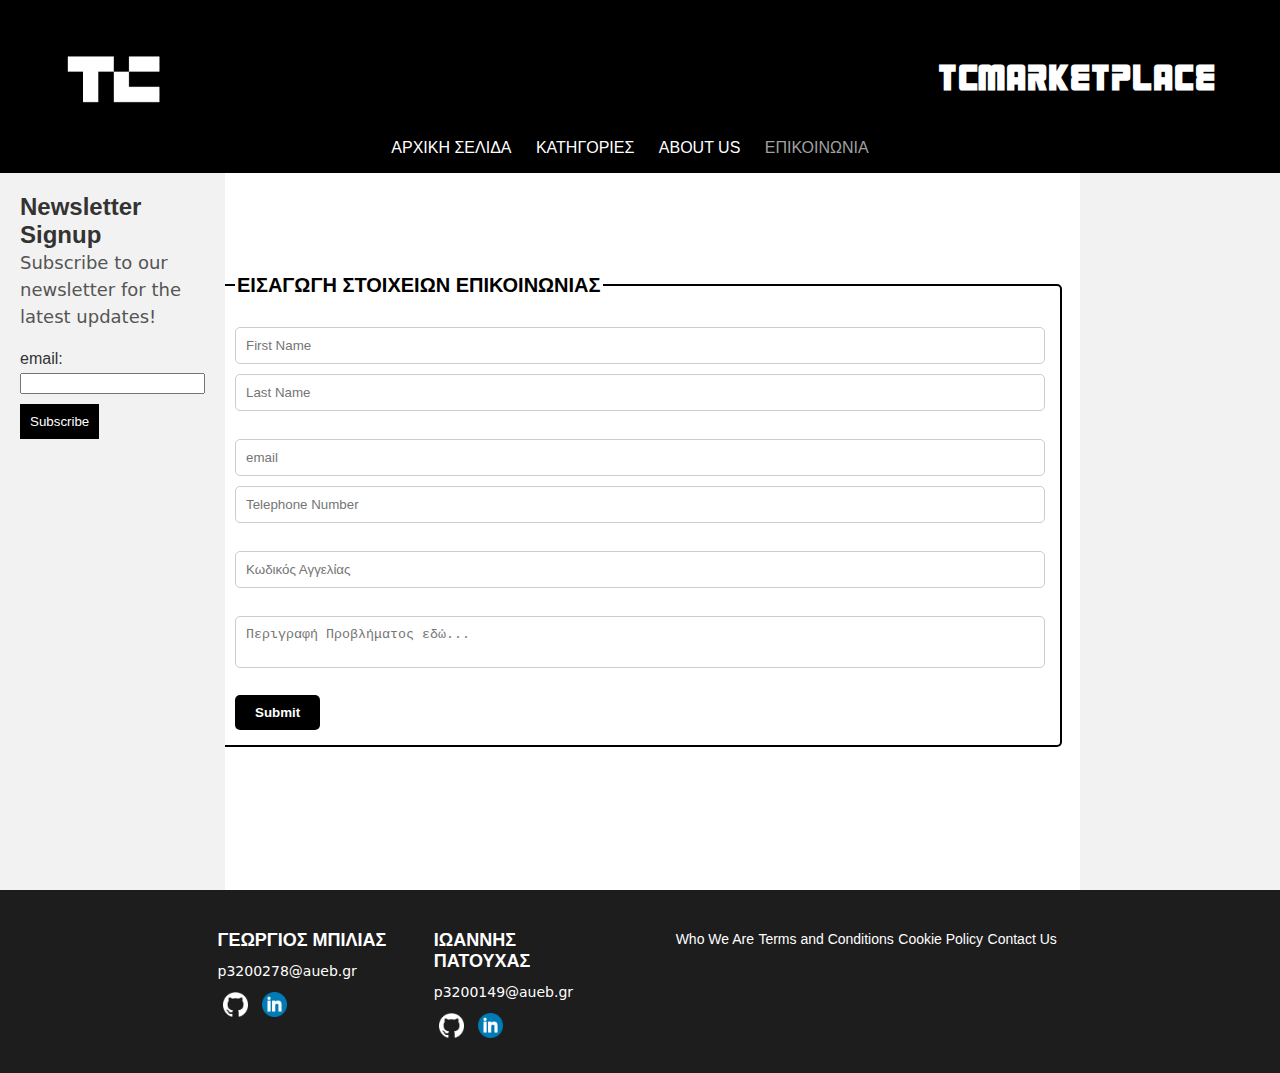
<file: contact_info.html>
<!DOCTYPE html>

<html lang="el">

    <head>
        <meta charset="UTF-8" />
        <meta name="viewport" content="width=device-width" />
        <link rel="stylesheet" type="text/css" href="style.css">
        <title>Contact Us</title>
    </head>

    <body>

        

            <header>

            <div class="title">
                <img src="photos/logo/unique_logo.png" alt="logo" width="100" height="100">
                <h1>TCMarketplace</h1>  
            </div>

            
            <div class="main-bar">
            <nav>
                <ul>
                    <li><a href="index.html">AΡΧΙΚΗ ΣΕΛΙΔΑ</a></li>
                    <li><a href="categories.html">ΚΑΤΗΓΟΡΙΕΣ</a></li>
                    <li><a href="about_us.html">ABOUT US</a></li>
                    <li class="active"><a href="contact_info.html">ΕΠΙΚΟΙΝΩΝΙΑ</a></li>
                </ul>
            </nav>    
            </div>
            
        </header>

        <main>

            <div class="legend">
                <fieldset>
                    <legend>ΕΙΣΑΓΩΓΗ ΣΤΟΙΧΕΙΩΝ ΕΠΙΚΟΙΝΩΝΙΑΣ</legend>
                    <input type="text" id="first_name" name="first_name" placeholder="First Name">
                    <input type="text" id="last_name" name="last_name" placeholder="Last Name">
                    <br><br><input type="email" id="email" name="email" placeholder="email">
                    <input type="tel" id="tel" name="tel" placeholder="Telephone Number">
                    <br><br><input type="number" id="order_number" name="order_number" placeholder="Κωδικός Αγγελίας">
                    <br><br><textarea id="comment" name="comment" placeholder="Περιγραφή Προβλήματος εδώ..."></textarea>
                    <br><br><input type="submit" id="submit" name="submit">
                </fieldset>
            </div>

        </main>

        <!-- Added Signup to newsletter -->
        <aside> <!-- Adding the aside for the left column on the tablet and desktop and on bottom for phone -->
            <div class="left-column">
                <h2>Newsletter Signup</h2>
                <p>Subscribe to our newsletter for the latest updates!</p>
                <form action="#" method="post">
                    <label for="email_signup">email:</label>
                    <input type="email" id="email_signup" name="email_signup" autocomplete="email">
                    <button type="submit">Subscribe</button>
                </form>
            </div>
        </aside>

            <footer>
                <div class="footer-container">
                    <div class="footer-content">
                        <div class="footer-column">
                            <h2>ΓΕΩΡΓΙΟΣ ΜΠΙΛΙΑΣ</h2>
                            <p><a href="mailto:p3200278@aueb.gr">p3200278@aueb.gr</a></p>
                            <a href="https://github.com/GeorgeBilias">
                                <img src="photos/footer2.png" alt="GitHub" width="25" height="25">
                            </a>
                            <a href="https://www.linkedin.com/in/george-bilias-02/">
                                <img src="photos/footer1.png" alt="LinkedIn" width="25" height="25">
                            </a>
                        </div>
                        <div class="footer-column">
                            <h2>ΙΩΑΝΝΗΣ ΠΑΤΟΥΧΑΣ</h2>
                            <p><a href="mailto:p3200149@aueb.gr">p3200149@aueb.gr</a></p>
                            <a href="https://github.com/GPatouchas">
                                <img src="photos/footer2.png" alt="GitHub" width="25" height="25">
                            </a>
                            <a href="https://www.linkedin.com/in/giannis-patouchas-8bb774240/">
                                <img src="photos/footer1.png" alt="LinkedIn" width="25" height="25">
                            </a>
                        </div>
                    </div>
                    <div class="footer-links">
                        <a href="about_us.html">Who We Are</a>
                        <a href="#">Terms and Conditions</a>
                        <a href="#">Cookie Policy</a>
                        <a href="contact_info.html">Contact Us</a>
                    </div>
                </div>
            </footer>

        
            
    </body>

</html>
</file>
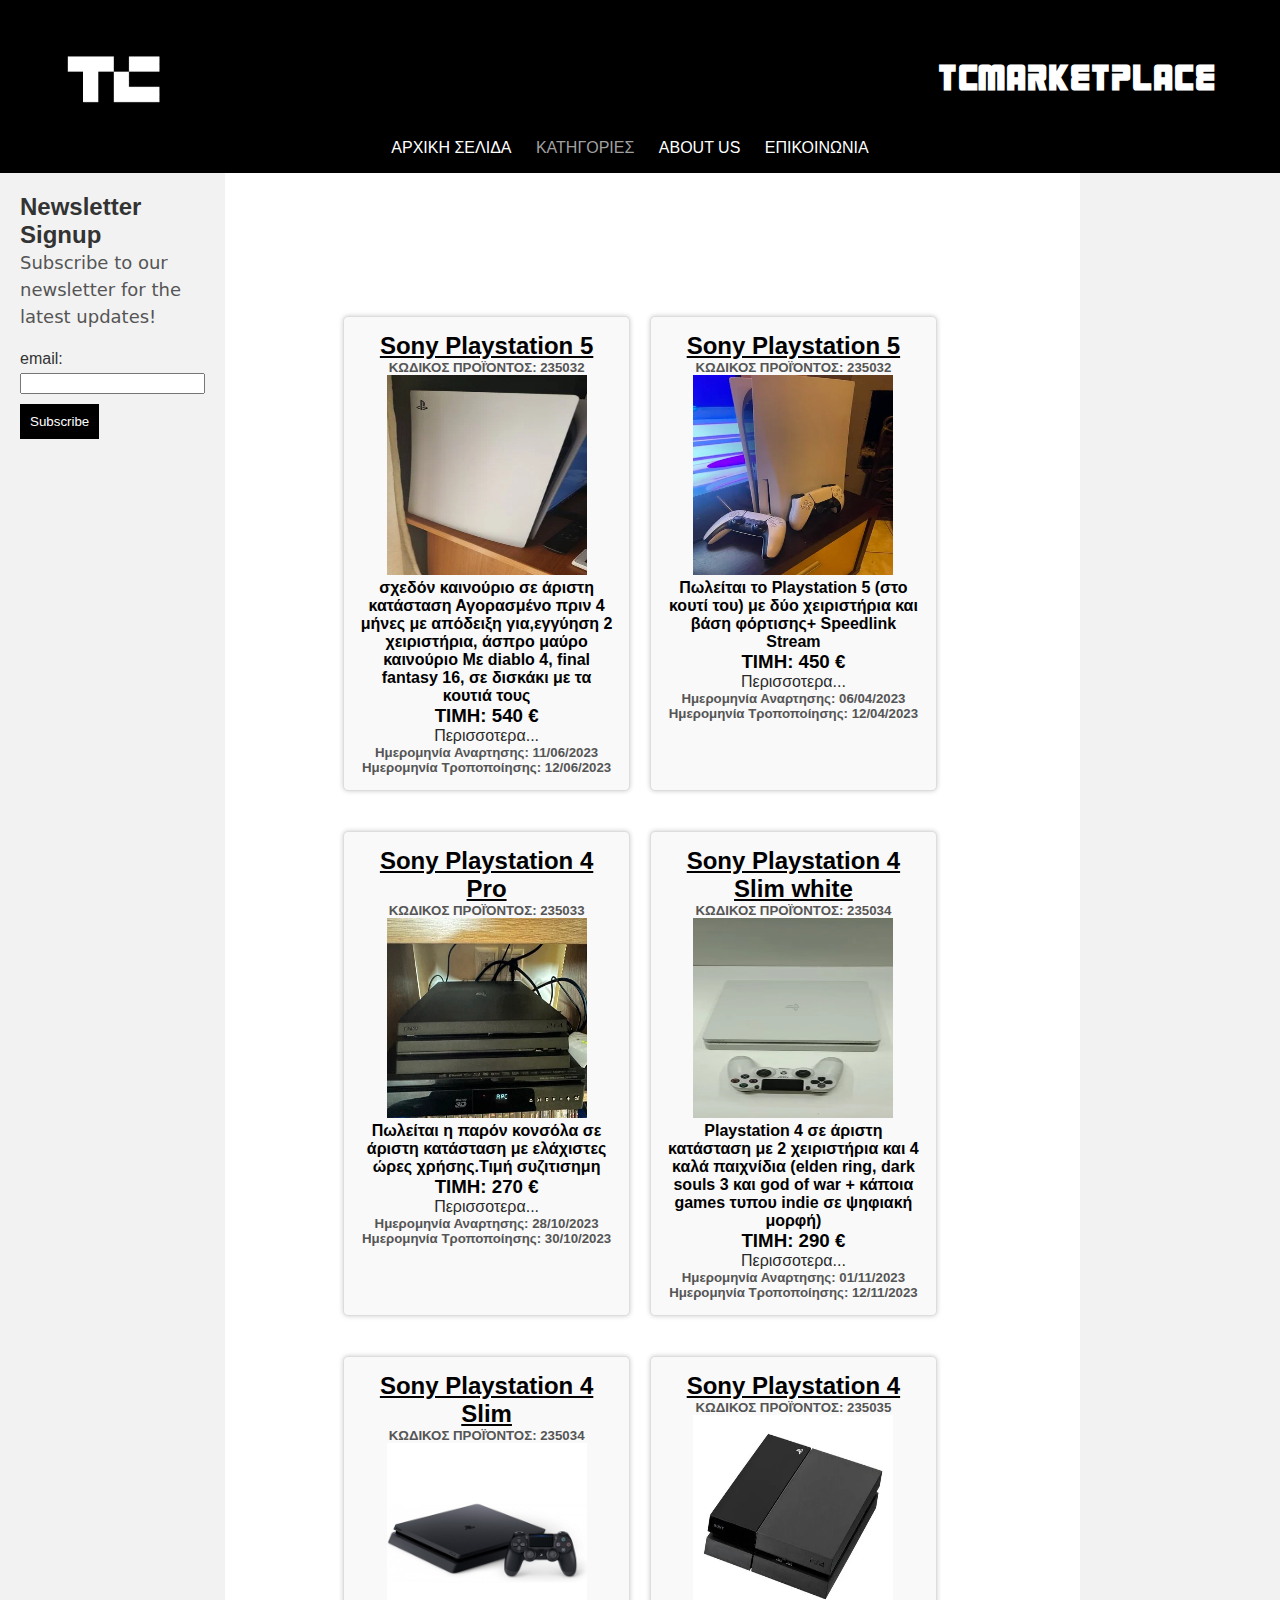
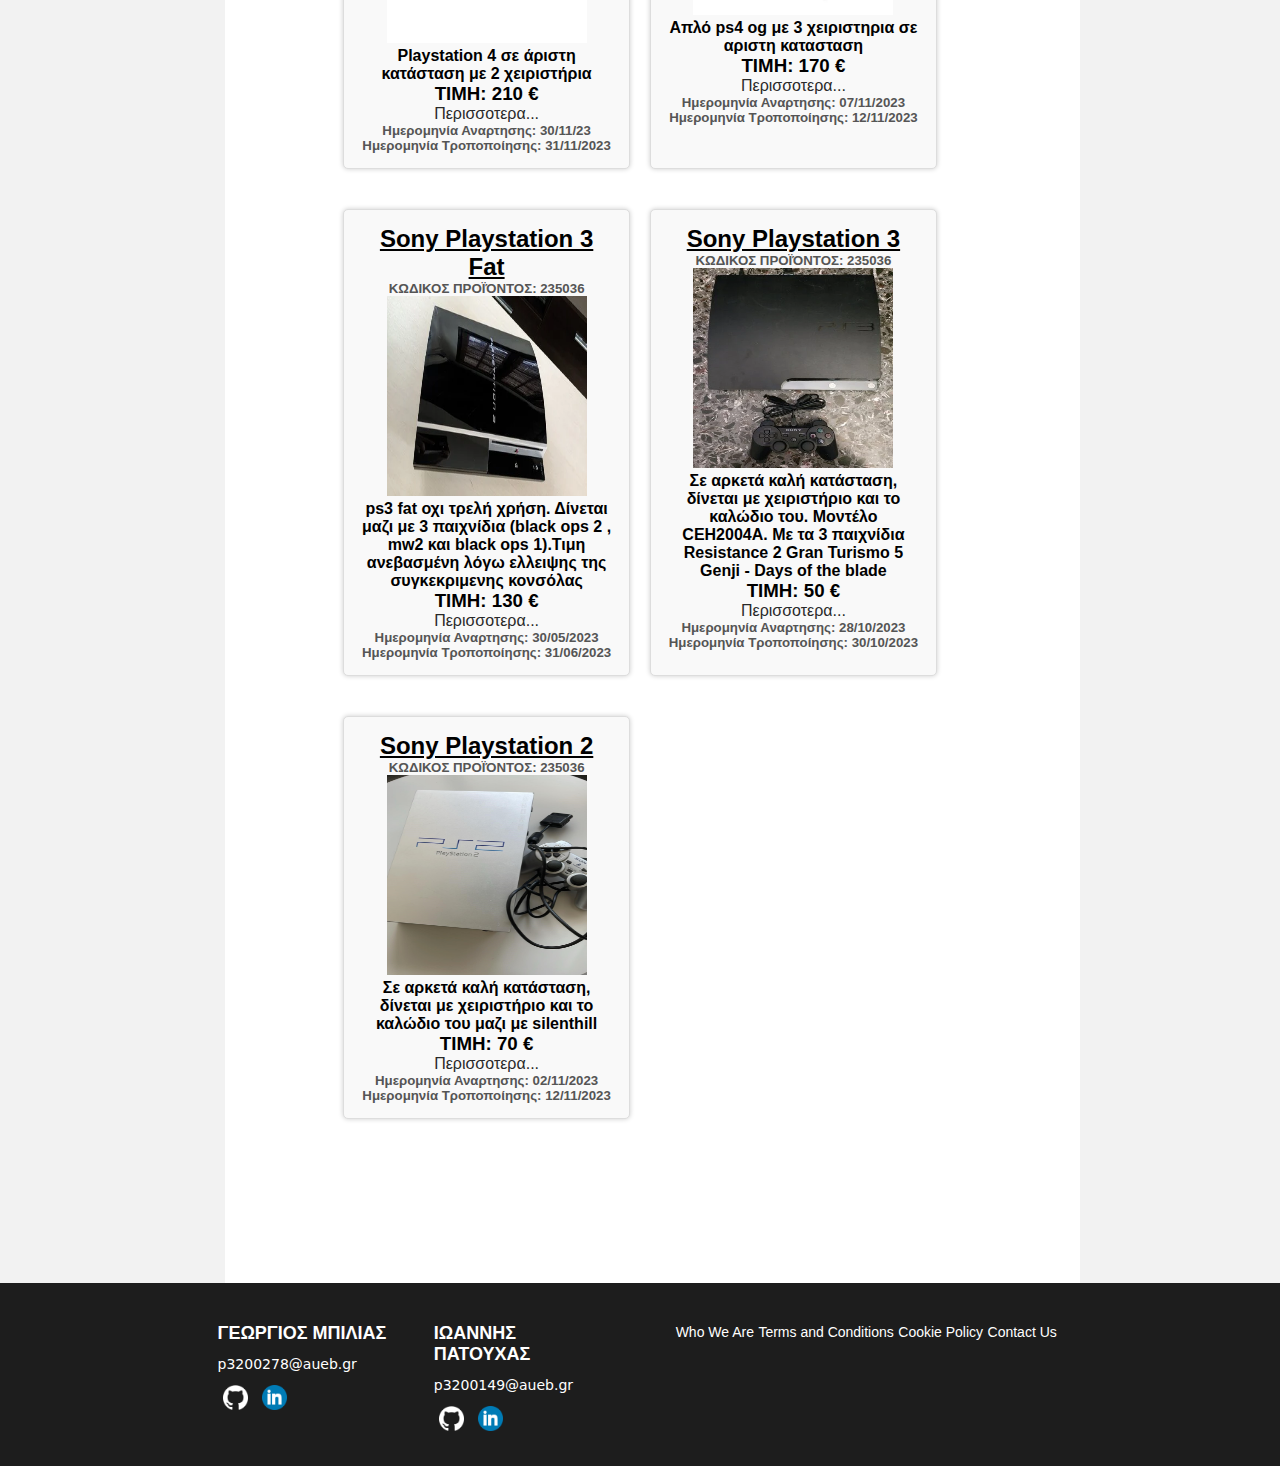
<file: video_games-consoles.html>
<!DOCTYPE html>

<html lang="el">

    <head>
        <meta charset="UTF-8" />
        <meta name="viewport" content="width=device-width" />
        <link rel="stylesheet" type="text/css" href="style.css">
        <title>Consoles</title>
    </head>

    <body>

        <header>

            <div class="title">
                <img src="photos/logo/unique_logo.png" alt="logo" width="100" height="100">
                <h1>TCMarketplace</h1>  
            </div>

            
            <div class="main-bar">
            <nav>
                <ul>
                    <li><a href="index.html">AΡΧΙΚΗ ΣΕΛΙΔΑ</a></li>
                    <li class="active"><a href="categories.html">ΚΑΤΗΓΟΡΙΕΣ</a></li>
                    <li><a href="about_us.html">ABOUT US</a></li>
                    <li><a href="contact_info.html">ΕΠΙΚΟΙΝΩΝΙΑ</a></li>
                </ul>
            </nav>    
            </div>
            
        </header>

        <main>

            <div class="playstation-listings">
                <ol class="grid">
                    <li>
                        <div class="PS-item-1">
                            <h2><u>Sony Playstation 5</u></h2>
                            <h5>ΚΩΔΙΚΟΣ ΠΡΟΪΌΝΤΟΣ: 235032</h5>
                            <img src="photos/ps/ps5_1.webp" alt="console1" width="200" height="200">
                            <h4>σχεδόν καινούριο σε άριστη κατάσταση Αγορασμένο πριν 4 μήνες με απόδειξη για,εγγύηση 2 χειριστήρια, άσπρο μαύρο καινούριο Με diablo 4, final fantasy 16, σε δισκάκι με τα κουτιά τους </h4>
                            <h3>ΤΙΜΗ: 540 €</h3>
                            <a href="consoles-ps5-details.html">Περισσοτερα...</a>
                            <h5>Ημερομηνία Αναρτησης: 11/06/2023</h5>
                            <h5>Ημερομηνία Τροποποίησης: 12/06/2023</h5>
                        </div>
                    </li>
                    <li>
                        <div class="PS-item-2">
                            <h2><u>Sony Playstation 5</u></h2>
                            <h5>ΚΩΔΙΚΟΣ ΠΡΟΪΌΝΤΟΣ: 235032</h5>
                            <img src="photos/ps/ps5_2.webp" alt="console2" width="200" height="200">
                            <h4>Πωλείται το Playstation 5 (στο κουτί του) με δύο χειριστήρια και βάση φόρτισης+ Speedlink Stream </h4>
                            <h3>ΤΙΜΗ: 450 €</h3>
                            <a href="#">Περισσοτερα...</a>
                            <h5>Ημερομηνία Αναρτησης: 06/04/2023</h5>
                            <h5>Ημερομηνία Τροποποίησης: 12/04/2023</h5>
                        </div>
                    </li>
                    <li>
                        <div class="PS-item-3">
                            <h2><u>Sony Playstation 4 Pro</u></h2>
                            <h5>ΚΩΔΙΚΟΣ ΠΡΟΪΌΝΤΟΣ: 235033</h5>
                            <img src="photos/ps/pro.webp" alt="console3" width="200" height="200">
                            <h4>Πωλείται η παρόν κονσόλα σε άριστη κατάσταση με ελάχιστες ώρες χρήσης.Τιμή συζιτισημη</h4>
                            <h3>ΤΙΜΗ: 270 €</h3>
                            <a href="#">Περισσοτερα...</a>
                            <h5>Ημερομηνία Αναρτησης: 28/10/2023</h5>
                            <h5>Ημερομηνία Τροποποίησης: 30/10/2023</h5>
                        </div>
                    </li>
                    <li>
                        <div class="PS-item-4">
                            <h2><u>Sony Playstation 4 Slim white</u></h2>
                            <h5>ΚΩΔΙΚΟΣ ΠΡΟΪΌΝΤΟΣ: 235034</h5>
                            <img src="photos/ps/slim2.webp" alt="console4" width="200" height="200">
                            <h4>Playstation 4 σε άριστη κατάσταση με 2 χειριστήρια και 4 καλά παιχνίδια (elden ring, dark souls 3 και god of war + κάποια games τυπου indie σε ψηφιακή μορφή)</h4>
                            <h3>ΤΙΜΗ: 290 €</h3>
                            <a href="#">Περισσοτερα...</a>
                            <h5>Ημερομηνία Αναρτησης: 01/11/2023</h5>
                            <h5>Ημερομηνία Τροποποίησης: 12/11/2023</h5>
                        </div>
                    </li>
                    <li>
                        <div class="PS-item-5">
                            <h2><u>Sony Playstation 4 Slim</u></h2>
                            <h5>ΚΩΔΙΚΟΣ ΠΡΟΪΌΝΤΟΣ: 235034</h5>
                            <img src="photos/ps4slim.jpg" alt="console5" width="200" height="200">
                            <h4>Playstation 4 σε άριστη κατάσταση με 2 χειριστήρια </h4>
                            <h3>ΤΙΜΗ: 210 €</h3>
                            <a href="#">Περισσοτερα...</a>
                            <h5>Ημερομηνία Αναρτησης: 30/11/23</h5>
                            <h5>Ημερομηνία Τροποποίησης: 31/11/2023</h5>
                        </div>
                    </li>
                    <li>
                        <div class="PS-item-6">
                            <h2><u>Sony Playstation 4</u></h2>
                            <h5>ΚΩΔΙΚΟΣ ΠΡΟΪΌΝΤΟΣ: 235035</h5>
                            <img src="photos/ps/ps4.webp" alt="console6" width="200" height="200">
                            <h4>Απλό ps4 og με 3 χειριστηρια σε αριστη κατασταση</h4>
                            <h3>ΤΙΜΗ: 170 €</h3>
                            <a href="#">Περισσοτερα...</a>
                            <h5>Ημερομηνία Αναρτησης: 07/11/2023</h5>
                            <h5>Ημερομηνία Τροποποίησης: 12/11/2023</h5>
                        </div>
                    </li>
                    <li>
                        <div class="PS-item-7">
                            <h2><u>Sony Playstation 3 Fat</u></h2>
                            <h5>ΚΩΔΙΚΟΣ ΠΡΟΪΌΝΤΟΣ: 235036</h5>
                            <img src="photos/ps/ps3.webp" alt="console7" width="200" height="200">
                            <h4>ps3 fat οχι τρελή χρήση. Δίνεται μαζι με 3 παιχνίδια (black ops 2 , mw2 και black ops 1).Τιμη ανεβασμένη λόγω ελλειψης της συγκεκριμενης κονσόλας</h4>
                            <h3>ΤΙΜΗ: 130 €</h3>
                            <a href="#">Περισσοτερα...</a>
                            <h5>Ημερομηνία Αναρτησης: 30/05/2023</h5>
                            <h5>Ημερομηνία Τροποποίησης: 31/06/2023</h5>
                        </div>
                    </li>
                    <li>
                        <div class="PS-item-8">
                            <h2><u>Sony Playstation 3</u></h2>
                            <h5>ΚΩΔΙΚΟΣ ΠΡΟΪΌΝΤΟΣ: 235036</h5>
                            <img src="photos/ps/ps3_2.webp" alt="console8" width="200" height="200">
                            <h4>Σε αρκετά καλή κατάσταση, δίνεται με χειριστήριο και το καλώδιο του. Μοντέλο CEH2004A. Με τα 3 παιχνίδια Resistance 2 Gran Turismo 5 Genji - Days of the blade </h4>
                            <h3>ΤΙΜΗ: 50 €</h3>
                            <a href="#">Περισσοτερα...</a>
                            <h5>Ημερομηνία Αναρτησης: 28/10/2023</h5>
                            <h5>Ημερομηνία Τροποποίησης: 30/10/2023</h5>
                        </div>
                    </li>
                    <li>
                        <div class="PS-item-9">
                            <h2><u>Sony Playstation 2</u></h2>
                            <h5>ΚΩΔΙΚΟΣ ΠΡΟΪΌΝΤΟΣ: 235036</h5>
                            <img src="photos/ps/ps2.jpg" alt="console9" width="200" height="200">
                            <h4>Σε αρκετά καλή κατάσταση, δίνεται με χειριστήριο και το καλώδιο του μαζι με silenthill</h4>
                            <h3>ΤΙΜΗ: 70 €</h3>
                            <a href="#">Περισσοτερα...</a>
                            <h5>Ημερομηνία Αναρτησης: 02/11/2023</h5>
                            <h5>Ημερομηνία Τροποποίησης: 12/11/2023</h5>
                        </div>
                    </li>
                </ol>
            </div>
        
        </main>

        <!-- Added Signup to newsletter -->
        <aside> <!-- Adding the aside for the left column on the tablet and desktop and on bottom for phone -->
            <div class="left-column">
                <h2>Newsletter Signup</h2>
                <p>Subscribe to our newsletter for the latest updates!</p>
                <form action="#" method="post">
                    <label for="email_signup">email:</label>
                    <input type="email" id="email_signup" name="email_signup" autocomplete="email">
                    <button type="submit">Subscribe</button>
                </form>
            </div>
        </aside>

        <footer>
            <div class="footer-container">
                <div class="footer-content">
                    <div class="footer-column">
                        <h2>ΓΕΩΡΓΙΟΣ ΜΠΙΛΙΑΣ</h2>
                        <p><a href="mailto:p3200278@aueb.gr">p3200278@aueb.gr</a></p>
                        <a href="https://github.com/GeorgeBilias">
                            <img src="photos/footer2.png" alt="GitHub" width="25" height="25">
                        </a>
                        <a href="https://www.linkedin.com/in/george-bilias-02/">
                            <img src="photos/footer1.png" alt="LinkedIn" width="25" height="25">
                        </a>
                    </div>
                    <div class="footer-column">
                        <h2>ΙΩΑΝΝΗΣ ΠΑΤΟΥΧΑΣ</h2>
                        <p><a href="mailto:p3200149@aueb.gr">p3200149@aueb.gr</a></p>
                        <a href="https://github.com/GPatouchas">
                            <img src="photos/footer2.png" alt="GitHub" width="25" height="25">
                        </a>
                        <a href="https://www.linkedin.com/in/giannis-patouchas-8bb774240/">
                            <img src="photos/footer1.png" alt="LinkedIn" width="25" height="25">
                        </a>
                    </div>
                </div>
                <div class="footer-links">
                    <a href="about_us.html">Who We Are</a>
                    <a href="#">Terms and Conditions</a>
                    <a href="#">Cookie Policy</a>
                    <a href="contact_info.html">Contact Us</a>
                </div>
            </div>
        </footer>
        
    </body>

</html>
</file>
<file: style.css>
/* Added font of title of website */
@font-face {
  font-family: 'MyFont';
  src: url('fonts/Robot9000-MVxZx.ttf') format('woff2'); 
  }


body, h1, h2, h3, h4, h5, h6, p, ul, ol,li {
  margin: 0;
  padding: 0;
}
/*Adding the grid*/
body {
  font-family: Arial, sans-serif;
  background-color: rgb(255,255,255);
  display: grid;
  grid-template-columns: 1fr;
  grid-template-rows: auto 1fr auto;
  grid-template-areas: 
    "header"
    "main"
    "aside" /* added aside for the left column */
    "footer";

}

/*HEADER*/

header {
  display: grid;
  grid-area: header;
  text-align: center;
  background-color: #000000;
  color: #ffffff;
  padding: 1rem 0;
}

main {
  display: grid;
  grid-area: main; 
  padding: 1rem;
}

.title {
  display: flex;
  align-items: center;
  justify-content: space-between;
  padding: 0 10%;
}

.title img {
  height: auto;
  margin-right: 10px;
}

.main-bar ul {
  list-style-type: none;
  padding: 0;
}

.main-bar li {
  display: inline;
  margin-right: 20px;
}

.main-bar a {
  text-decoration: none;
  color: #ffffff;
}

.main-bar {
  background-color: #000000;
}

.main-bar a:hover {
  color: rgb(204, 197, 197);
}

/* CONTACT US SECTION*/

.legend fieldset {  
  border: 2px solid #000000;
  border-radius: 5px; 
  padding: 15px;
}

.legend {  
  margin-bottom: 15%;
  margin-top: 10%;
}

.legend legend {
  font-size: 20px; 
  font-weight: bold;
  color: #000000; 
  margin-bottom: 10px;
}

.legend input[type="text"], 
.legend input[type="email"],
.legend input[type="tel"],
.legend input[type="number"],
.legend textarea {
  width: 100%;
  padding: 10px;
  margin: 5px 0;
  border: 1px solid #ccc; 
  border-radius: 5px; 
  box-sizing: border-box; 
  resize:none;
}

.legend input[type="submit"] { 
  background-color: #000000; 
  color: white;
  border: none;
  border-radius: 5px;
  padding: 10px 20px;
  font-weight: bold;
  cursor: pointer;
}


.legend input[type="submit"]:hover { 
  background-color: #000000;
}


.legend input[type="submit"]:hover {
  background-color: #292929; 
}

/* footer section */

footer {
  display: grid;
  grid-area: footer; 
  background-color: #1d1d1d;
  color: #fff;
  padding: 30px 0;
  text-align: center;
}
/* added grid collumns to the footer*/
.footer-container {
  max-width: 1200px;
  margin: 0 auto;
  display: grid;
  justify-content: space-between;
  grid-template-columns: repeat(3, 1fr); 
  grid-gap: 20px; 
}
/*Added flex layout of the footer content*/
.footer-content {
  display: flex;
  justify-content: space-between;
  align-items: flex-start;
  flex-wrap: wrap;
  flex: 1;
}
/*Edit the footer column with flex*/
.footer-column {
  flex: 1;
  text-align: left;
  padding: 0 20px;
}
  
footer h2 {
  font-size: 18px;
  margin: 10px 0;
}
  
footer p {
  font-size: 14px;
  margin: 5px 0;
}
  
footer img {
  margin: 5px;
  vertical-align: middle;
}
/*Added grid layout for footer links*/  
.footer-links {
  margin-top: 16%;
  margin-left:17%;
  display: grid;
  grid-auto-flow: column; 
  grid-auto-columns: max-content; 
  gap: 10% 
}
/*Edited the links to be better for the new layout*/
.footer-links a {
  color: #fff;
  text-decoration: none;
  font-size: 14px;
  padding: 10px 0; 
}
  
.footer-links a:hover {
  text-decoration: underline;
}
  
/* categories section in categories.html */

/* making the listings as a grid */
.categories {  
  justify-content: center;
}
/* Added grid layout for the categories*/
.grid3 {
  margin:15%;
  display: grid; 
  grid-template-columns: repeat(auto-fill, minmax(350px, 2fr));
  gap: 20px;
  list-style: none;
  text-align: center;
  margin-right:5%;
  margin-left:5%;    
}
  
.grid3 li {
  padding: 15px;
  background-color: #ffffff;
  border-radius: 5px;
  box-shadow: 0 0 5px rgba(0, 0, 0, 0.2);
  margin-bottom: 15%;
  border: 2px solid #000000;
  transition: transform 0.2s;
}

.grid3 li:hover {
  transform: scale(1.05);   
}

.grid3 li a {
  text-decoration: none;
  color: #847f7f;
}

.grid3 li img {
  padding: 3%;
}

.category img {
  border-radius: 50%;
  display: block;
  margin: 0 auto;
}

/* Style for subcategory links */
.category a {
  text-decoration: none;
  color: #555;
  font-weight: normal;  
}

.category a:hover {
  text-decoration: none;
  color: #000000;
}

/* main page section */

.introduction { 
  margin-top: 10%;
  margin-left: 10%;
  margin-right: 10%;
  margin-bottom: 15%;
}


.introduction p {
  font-size: 20px; 
  font-family:system-ui, -apple-system, BlinkMacSystemFont, 'Segoe UI', Roboto, Oxygen, Ubuntu, Cantarell, 'Open Sans', 'Helvetica Neue', sans-serif;

}
/*adding our custom font to the title*/
.title h1 {
  font-family: 'MyFont', sans-serif;
}

/* playstation categories */

/* making the listings as a grid with use of flex*/
.playstation-listings {  
  justify-content: center;
  display: flex;
  align-items: center;
  text-align: center;
}
/* Added grid layout for the playstation categories*/
.grid {
  margin:15%;
  display: grid;
  grid-template-columns: repeat(auto-fill, minmax(250px, 1fr)); 
  gap: 20px;
  list-style: none;
  padding: 0;
}
  
.grid li {
  border: 1px solid #ddd;
  padding: 15px;
  background-color: #f9f9f9;
  border-radius: 5px;
  box-shadow: 0 0 5px rgba(0, 0, 0, 0.2);
  margin-bottom: 7%;
}
.grid li h5{
  color:#555;
}

  /* cars category */

/* making the listings as a grid with use of flex*/
.car-listings {  
  justify-content: center;
  display: flex;
  align-items: center;
  text-align: center;
}

/* Added grid layout for the car categories*/
.grid2 {
  margin:15%;
  display: grid; /* making the listings as a grid */
  grid-template-columns: repeat(auto-fill, minmax(350px, 1fr)); /* Adjust the column width as needed */
  gap: 20px;
  list-style: none;
  padding: 0;
}
  
.grid2 li {
  border: 1px solid #ddd;
  padding: 15px;
  background-color: #f9f9f9;
  border-radius: 5px;
  box-shadow: 0 0 5px rgba(0, 0, 0, 0.2);
  margin-bottom: 15%;
}

/* ps5 */

/* description of product */


.item {
  margin-top:8%;
  margin-bottom:30%;
  margin-left:10%;
  margin-right:10%;
}

/* Added flexbox layout for the image and text */
.item div {
  display: flex; /* Use flexbox for layout */
  align-items: center; 
  
}
.item #views {
  margin-right: 10px; 
  margin-bottom: 18px;
}
.item p {
  margin: 0; 
}

.item img {
  margin-top:2%;
}

/* table customisation of product specs */

.item table {
  border-collapse: collapse;
  width: 100%;
  margin-bottom:8%;
  margin-top:8%;
}

.item th {
  background-color: #f2f2f2;
}

.item th, td { 
  border: 1px solid #dddddd;
  text-align: left;
  padding: 8px;
}

.item .sub-1 { 
  font-weight: bold;
}

.item .sub-2 { 
  color: #3f86d1;
}

.item a{  
  color: #1d1d1d;
}

.item h5{ 
  color: #555;
}

.item #pic{
  border-radius: 10px;
}

.item del{
  color: #a1a0a0;
}

.item .discount{
  background-color: black;
  padding: 5px;
  color: white;
  border-radius: 3px;
}


/* Style the paragraph text */
p {
  font-size: 18px;
  line-height: 1.5;
  font-family: system-ui, -apple-system, BlinkMacSystemFont, 'Segoe UI', Roboto, Oxygen, Ubuntu, Cantarell, 'Open Sans', 'Helvetica Neue', sans-serif;
}

#border2 {
  align-items: center;
  border:#000000 solid; 
  border-radius: 10px;
  padding: 10px;
}


/* buy (contact) from seller section */
/* using float we make the button appear next to the text */

#border {
  margin-top: 3%;
  align-items: center;
  border: 2px dashed #007bff; 
  padding: 10px;
}

#buy {
  font-size: 16px;
}

#buy2 {
  background-color: #007bff; 
  color: white; 
  padding: 10px 20px;
  border: none;
  border-radius: 5px;
  cursor: pointer;
  font-size: 16px;
    
}

/* Hover effect for the button */
#buy2:hover {
  background-color: #0056b3;
}
/* Added flex for the image container */
.image-container {
  display: flex;
  flex-wrap: wrap;
  justify-content: center;
  align-items: center;
  margin: 20px 0;
}

.image-container img {
  display: inline;
  margin: 10px;
  border-radius: 10px;
}

a:link {
  color: rgb(255, 255, 255);
  background-color: transparent;
  text-decoration: none;
  }
  
a:hover {
  color: rgb(151, 151, 151);
  background-color: transparent;
  text-decoration: underline;
}
  
a:active {
  color: rgb(80, 80, 79);
  background-color: transparent;
  text-decoration: underline;
}

.subcategory a:link {
  color:rgb(80, 80, 79);
}

.subcategory a:hover {
  color: rgb(38, 38, 38);
  background-color: transparent;
  text-decoration: underline;
}
.main-bar .active a{
  color: #a1a0a0;
}
.car-listings a:link{
  color:#292929;
}
.playstation-listings a:link{
  color:#292929;
}
/* Style the about us section */
  
.about_us {
    background-color: #fff;
    padding: 20px;
    border-radius: 5px;
    margin: 20px auto;
    max-width: 800px;
    text-align: center;
}
  .about_us h1 {
    font-size: 1.5em;
    margin-top: 10px;
}

.about_us h2 {
    font-size: 1.2em;
    margin-top: 20px;
}

.about_us img {
    width: 100px;
    height: 100px;
    border-radius: 50%;
    margin-top: 10px;
}

.about_us h3 {
    font-size: 1rem;
    margin: 10px;
}

  
  /* Media Queries for Responsive Design */

  html,body{
    overflow-x: hidden;
  }


  /* Added left column that we are using to the new grid columns on tablet and desktop*/
aside {
  display: grid; /* making the aside as a grid */
} 
.left-column {
  background-color: #f2f2f2;
  padding: 20px;
} /* setting up the background color and the padding of the left column */

.left-column h2 {
  color: #333;
} /* setting up the color of the h2 text in the left column */

.left-column p {
  color: #555;
} /* setting up the color of the p text in the left column */

.left-column form {
  margin-top: 15px;
} /* setting up the margin of the form in the left column */

.left-column label {
  margin-top: 20px;
  display: block;
  margin-bottom: 5px;
  color: #333;
} /* setting up the margin and the color of the label in the left column */

.left-column .input {
  width: 100%;
  padding: 8px;
  margin-bottom: 10px;
  box-sizing: border-box;
} /* setting up the width, padding, margin and the box-sizing of the input in the left column */

.left-column button {
  margin-top: 10px;
  background-color: #000000;
  color: #fff;
  border: none;
  padding: 10px;
  cursor: pointer;
} /* setting up the margin, background color, color, border, padding and the cursor of the button in the left column */

.left-column button:hover {
  background-color: #292929;
} /* setting up the background color of the button in the left column when the mouse is over it */


 /* Mobile phones */
  
 @media only screen and (max-width: 600px) {
  body, html {
    width: 100%; /* Ensure full width */
    margin: 0; /* Remove default margin */
    padding: 0; /* Remove default padding */
  }

  header {
    padding: 1rem 0;
  }

  .title, .main-bar {
    width: 100%; /* Ensure full width */
  }

  .title {
    padding: 0 5%; /* Adjust padding as needed */
    box-sizing: border-box; /* Include padding and border in the element's total width and height */
  }

  .title h1 {
    font-size: 26px;
  }

  .main-bar {
    flex-direction: column; /* Stack main-bar items vertically */
    align-items: center; /* Center items in main-bar */
    padding: 10px; /* Adjust padding as needed */
    box-sizing: border-box; /* Include padding and border in the element's total width and height */
  }

  .main-bar li {
    display: block;
    margin: 10px 0;
  } /* Stack main-bar items vertically and add some top and bottom margin */

  .grid3 {
    grid-template-columns: repeat(1, minmax(250px, 2fr));
    margin-right: 15%;
  } /* making the listings as a grid and setting them*/
  .grid2 {
    grid-template-columns: repeat(1, minmax(350px, 2fr));
    margin-right: 15%;
  } /* making the listings as a grid and setting them*/
  .grid2 li img{
    width:fit-content;
  } /* set the width of the image to fit the content */

  .item #pic {
    margin-top: 2%;
    max-width: 80%;
    height: auto;
    object-fit: contain;
  } /* set the items pics width,height and margin */

  .item table{
    font-size: 0.8em;
    max-width: 100%;
    table-layout: fixed;
    word-wrap: break-word;
    overflow-wrap: break-word;
  } /* set the table font size, width, layout and wrap */

  .footer-container {
    grid-template-columns: 1fr;
  } /* set the footer container to 1 column */

  .footer-links {
    margin-right: 19%;
     
  } /* set the margin of the footer links */

  .footer-links {
    text-align: center;
    display: block; /* stack the links vertically */
    margin: 10px 0; /* add some vertical spacing between the links */
    text-align: center;
  
  } /* set the text align, display and margin of the footer links */
}

  
  /* tablets */
  
  @media only screen and (min-width:601px) and (max-width: 1200px) {
    .title {
      padding: 0 5%;
    } /* Adjust padding as needed */
    body {
      grid-template-columns: 200px 1fr; /* Two columns: 1st for main-bar, 2nd for main content */
      grid-template-areas:
        "header header"
        "aside main"
        "footer footer";
    } /* making the body as a grid and setting the columns and the areas */
    .item #pic {
      margin-top: 2%;
      max-width: 80%;
      height: auto;
      object-fit: contain;
    } /* set the items pics width,height and margin */
    .main{
      grid-area: main;
    } /* set the main area */
    .aside{
      grid-area: aside;
      background-color: #f2f2f2;
    } /* set the aside area and the background color */
    header,
    footer {
      grid-column: span 2; /* Span both columns */
    }  /* set the header and the footer to span both columns */
    
    .footer-container {
      grid-template-columns: repeat(2, 1fr);
    } /* set the footer container to 2 columns */
  
    .footer-links {
      text-align: center;
      display: block; /* stack the links vertically */
      margin: 10px 0; /* add some vertical spacing between the links */
      text-align: center;
    
    } /* set the text align, display and margin of the footer links */
  }

  /* desktops */
  @media screen and (min-width: 1201px) {
    .title {
      padding: 0 5%;
    } /* Adjust padding as needed */
    body {
      grid-template-columns: 200px 1fr 200px; /* Two columns: 1st for main-bar, 2nd for main content */
      grid-template-areas:
        "header header header"
        "aside main empty" /* added aside for the left column and an empty area on the right */
        "footer footer footer";
    } /* making the body as a grid and setting the columns and the areas */
    body::after{
      content: "";
      grid-area: empty;
      background-color: #f2f2f2;
    } /* set the empty area to have a background color */
    
    .main{
      grid-area: main;
    } /* set the main area */
  
    header,
    footer {
      grid-column: span 3; /* Span both columns */
    } /* set the header and the footer to span both columns */
    
    .footer-container {
      grid-template-columns: repeat(2, 1fr);
    } /* set the footer container to 2 columns */
  
    .footer-links {
      text-align: center;
      display: block; /* stack the links vertically */
      margin: 10px 0; /* add some vertical spacing between the links */
      text-align: center;
    
    } /* set the text align, display and margin of the footer links */
    
  }
</file>
